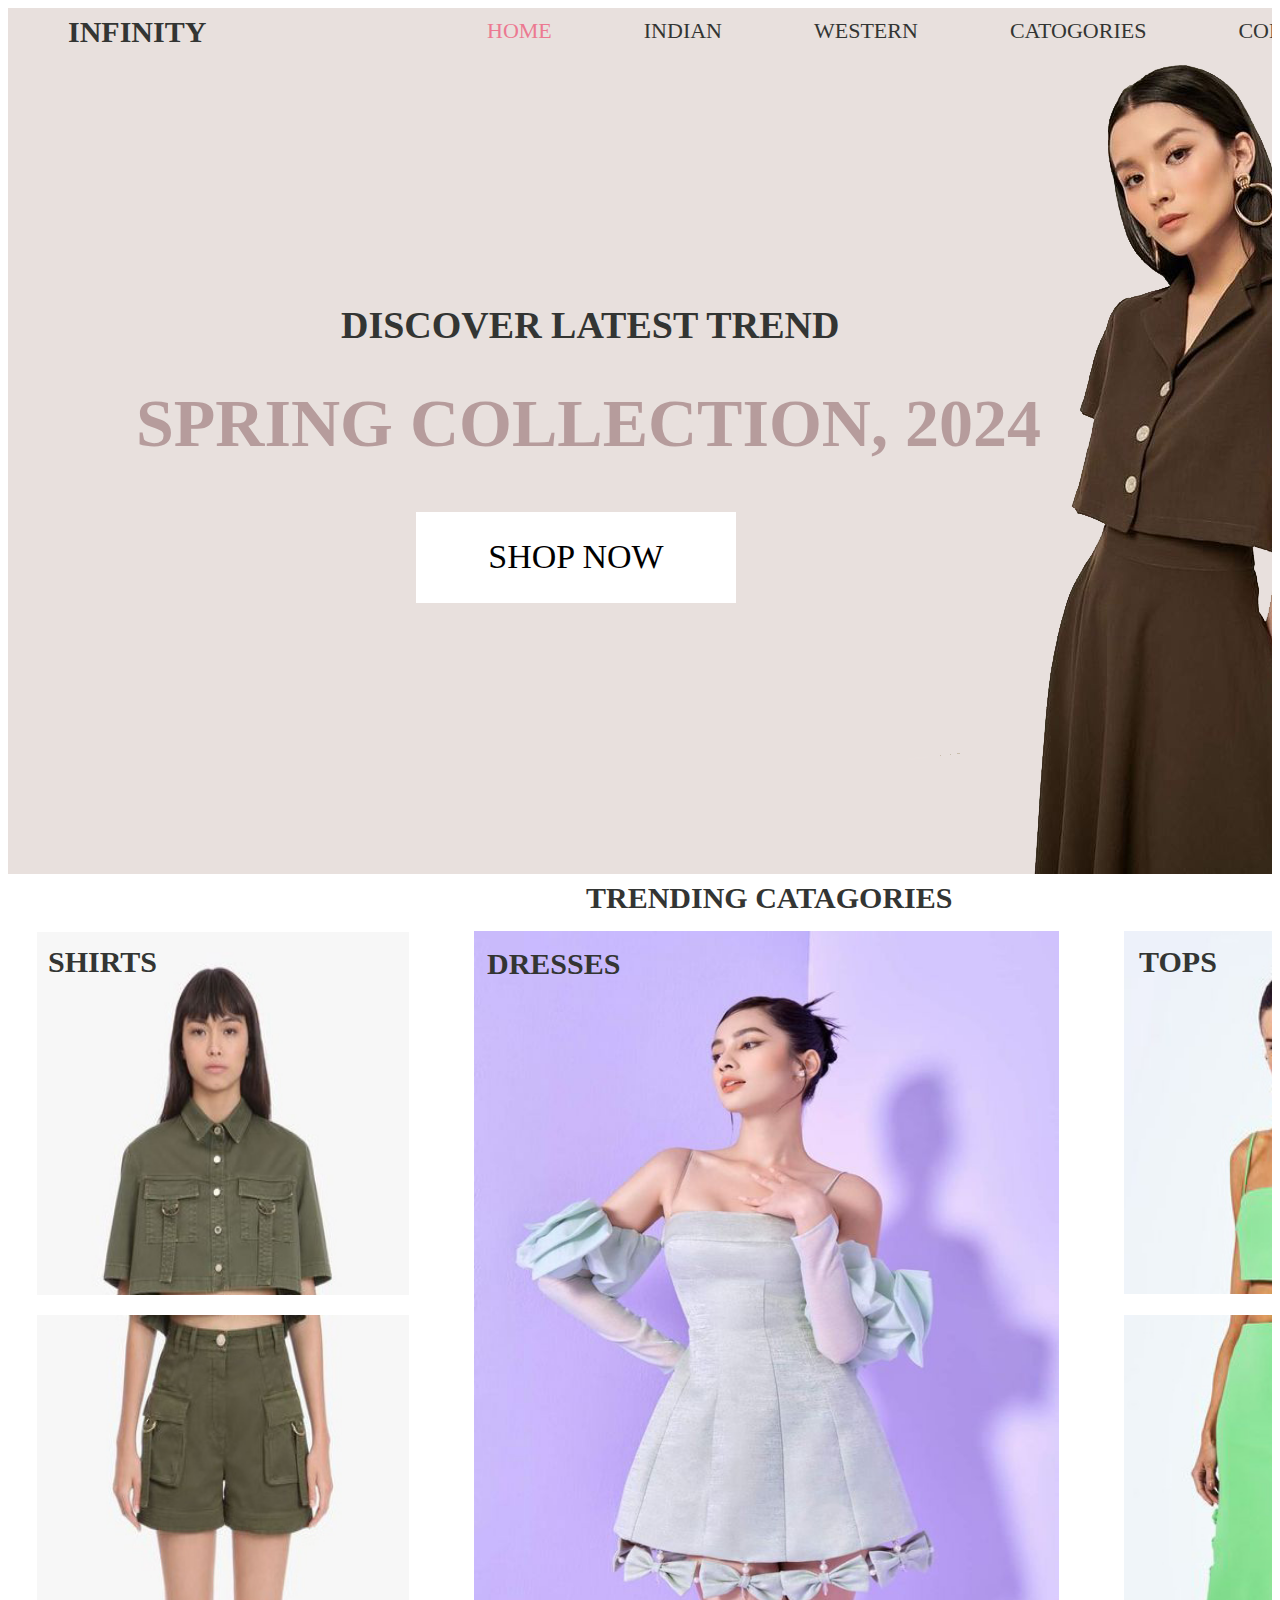
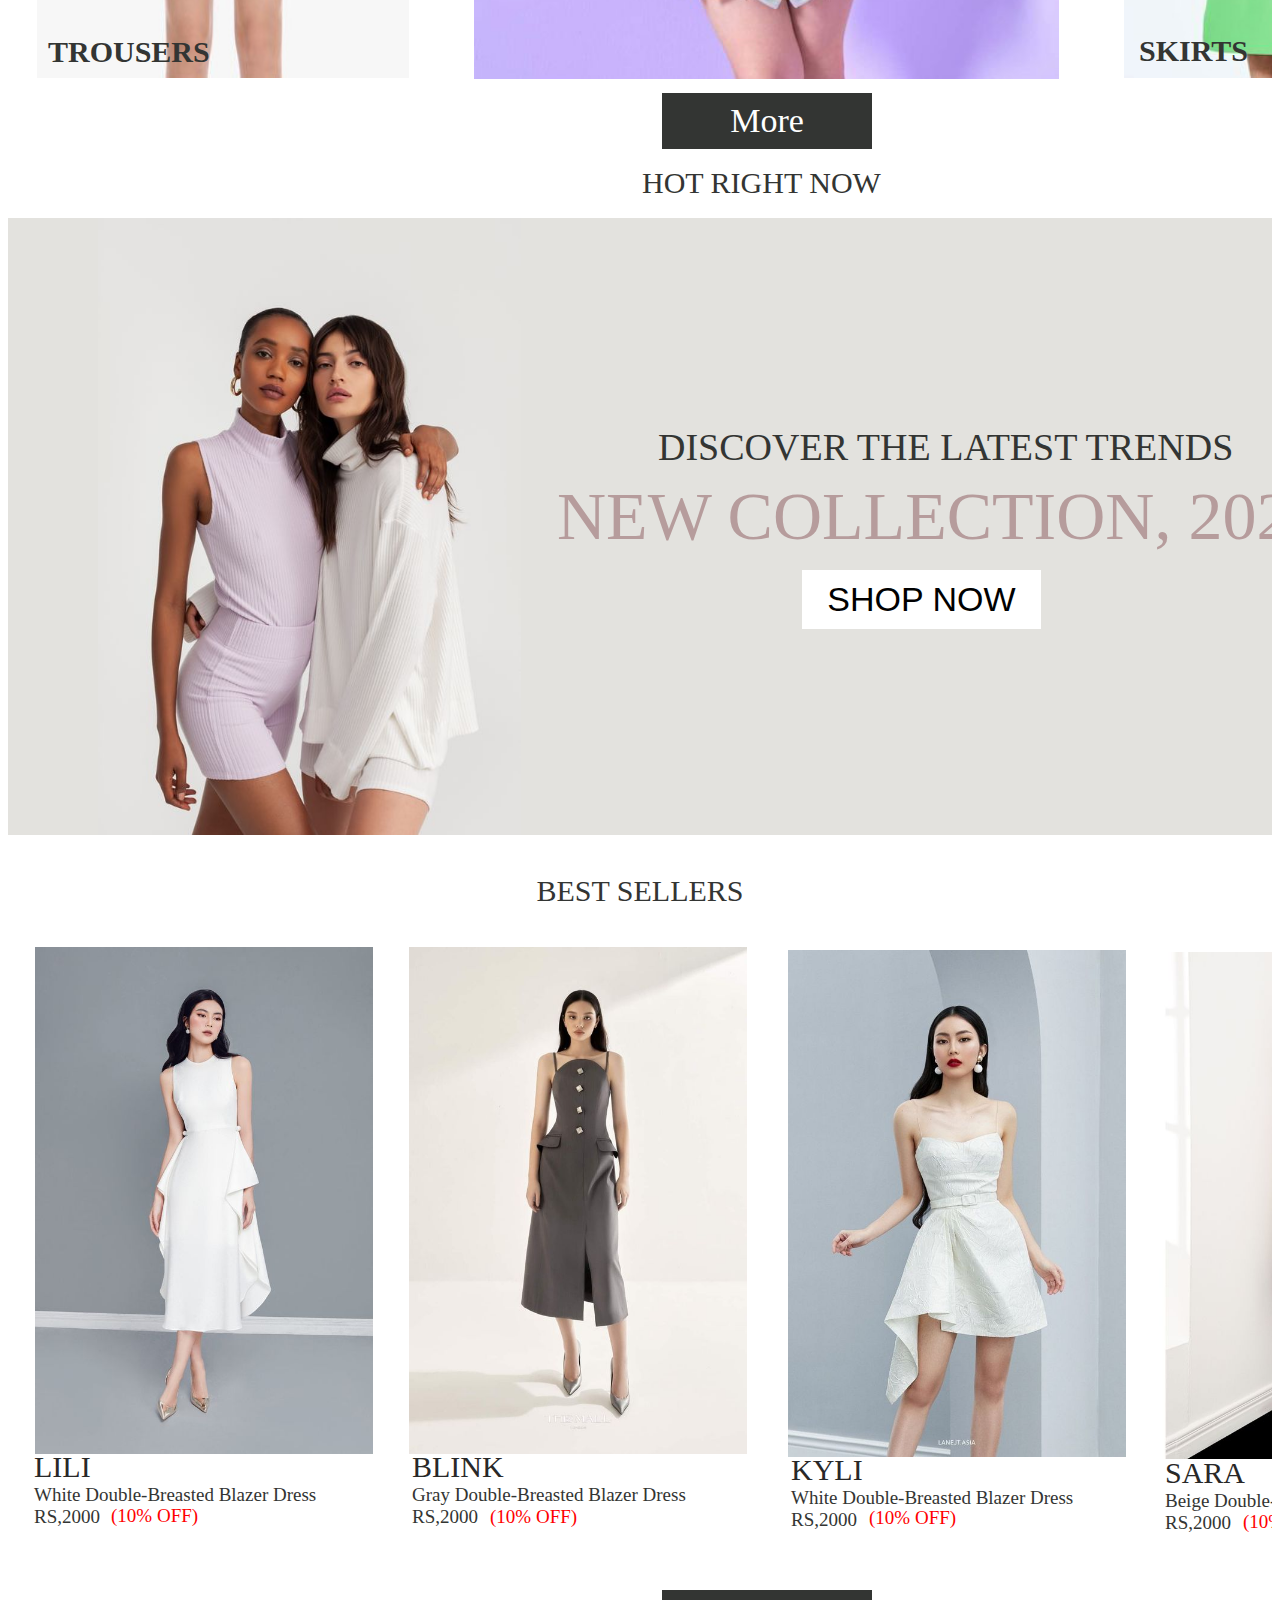
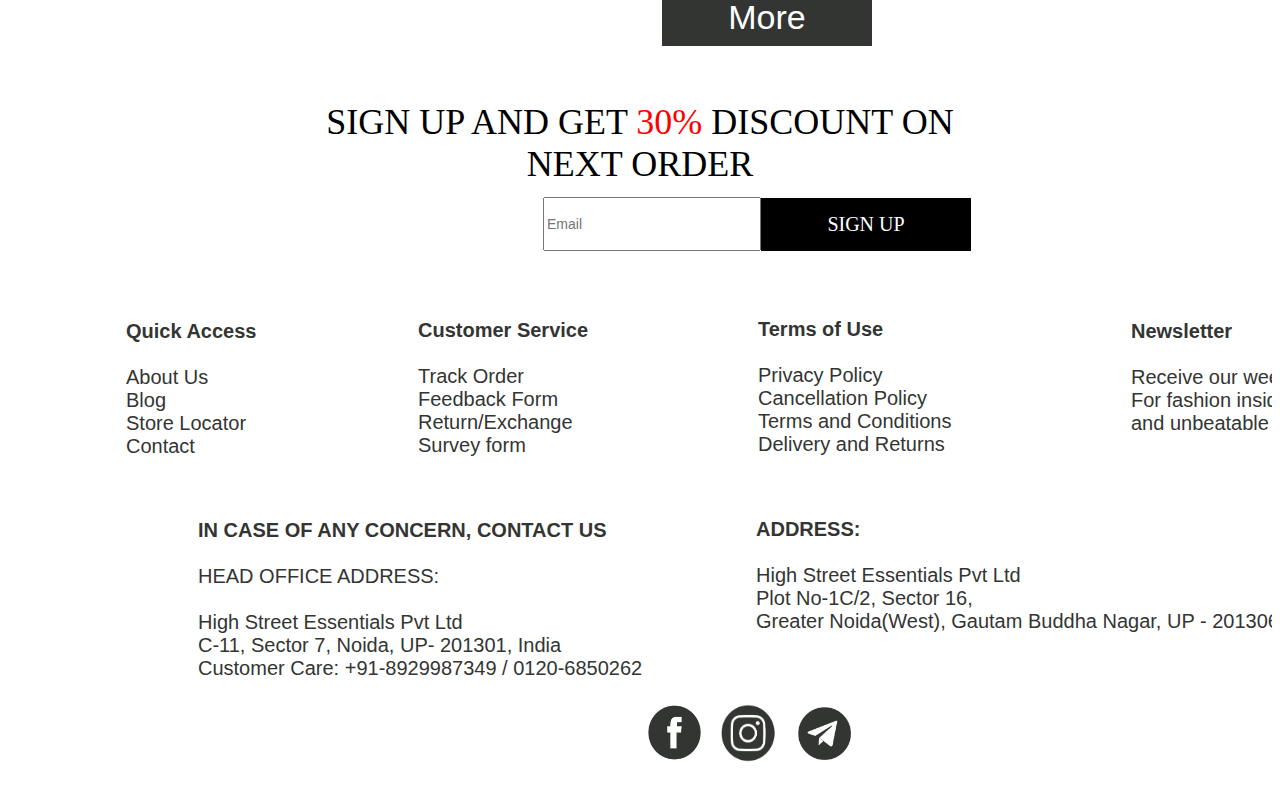
<file: PROJECT/index.html>
<!DOCTYPE html>
<html lang="en">
<head>
    <meta charset="UTF-8">
    <meta name="viewport" content="width=device-width, initial-scale=1.0">
    <title>index home</title>
    <link rel="stylesheet" href="index.css">
   
    <style>
.firstbox{
    height: 866px;
    width: 100%;
    background-color: #e8e0dd;
    margin: 0px;
}
.image1{
  position: relative;
  left: 900px;
  top: -78px;
}
h2{
    color: #333533;
    font-size: 38px;
    font-family: 'Calistoga', serif;
    position: relative;
    bottom: 685px;
    left: 333px;
}
h3{
    color: #b69c9c;
    font-size: 68px;
    font-family: 'Calistoga', serif;
    position: relative;
    bottom: 716px;
    left: 128px;
}
button{
    height: 91px;
    width: 320px;
    background-color: white;
    font-size: 34px;
    font-family: 'Arial Rounded MT Bold';
    position: relative;
    top: -735px;
    border-style: none;
    left: 408px;
    cursor: pointer;
    
    
}
h4{
    color: #333533;
    font-size: 30px;
    font-family: 'Arial Rounded MT Bold';
position: relative;
left: 578px;
top: -26px;
}

.secondbox{
    height: 904px;
    width: 100%;
    margin: 0%;
    position: relative;
    top:-7px ;
    left: 0px;
} 
.image2{
    height:363px ;
    width:372px ;
    position: relative;
    top: -49px;
    left: 29px;
    animation:hover;
}
h5{
    color: #333533;
    font-size: 30px;
    font-family: 'Arial Rounded MT Bold';
position: relative;
top: -453px; 
left: 40px;
}
.image4{
    height:363px;
    width:372px;
    position: relative;
    left: 29px;
    top: -167px;
    
}
h6{
    color: #333533;
    font-size: 30px;
    font-family: 'Arial Rounded MT Bold';
position: relative;
top: -284px; 
left: 40px;
}
.image3{
    position: relative;
    left: 466px;
    top: -1092px;
    height: 748px;
    width: 585px;
}
.dresses{
    color: #333533;
    font-size: 30px;
    font-family: 'Arial Rounded MT Bold';
position: relative;
top: -1828px; 
left: 479px;
}
.image5{
    height:363px ;
    width:372px ;
    position: relative;
    top: -1878px;
    left: 1116px;
}
.tops{
    color: #333533;
    font-size: 30px;
    font-family: 'Arial Rounded MT Bold';
position: relative;
top: -2231px; 
left:1131px; 
}
.image5n{
    height:363px ;
    width:372px ;
    position: relative;
  left: 1116px;
  top: -1895px;
}
.skirts{
    color: #333533;
    font-size: 30px;
    font-family: 'Arial Rounded MT Bold';
position: relative;
top: -1943px; 
left:1131px; 
}

.para1{
    color: #333533;
    font-size: 30px;
    font-family: 'Arial Rounded MT Bold';
position: relative;
left: 634px;
top: -1931px;
}
 .thirdbox{
    height: 617px;
    width: 100%;
    background-color: #e3e2de;
} 
.fourthbox{
    height: auto;
    width: 100%;

}

    </style>
</head>
<body>
    <div style="   height: 3978px;
    width: 100%;
    margin: 0px;
overflow: hidden;
">
        <div class="firstbox">
     <h1>INFINITY</h1>
      <ul>
        <li >
           <a style="color: #ec7991;"href="index.html">HOME</a> 
        </li>
        <li>
            <a style="color: #333533;"href="indian.html">INDIAN</a>
        </li>
        <li>
           <a style="color: #333533;"href="western.html">WESTERN</a>
        </li>
        <li>
            <a style="color: #333533;"href="catogories.html">CATOGORIES</a>
        </li>
        <li>
          <a style="color: #333533;"href="contact.html">CONTACT</a>
        </li>
     </ul>
     <img class="image1" src="home1.png" alt="">
     <h2>DISCOVER LATEST TREND</h2>
     <h3>SPRING COLLECTION, 2024</h3>
     <a href="catogories.html">
     <button class="anime" >SHOP NOW</button></a>
    </div>
    <div class="secondbox">
<h4>TRENDING CATAGORIES</h4> 
<img class="image2" src="home2.jpg" alt=""class="anime">
<h5>SHIRTS</h5>
<img class="image4" src="home4.jpg" alt=""class="anime">
<h6>TROUSERS</h6>
<img class="image3" src="home3.jpg" alt=""class="anime">
<h1 class="dresses">DRESSES</h1>
<img class="image5" src="home5.jpg" alt=""class="anime">
<h1 class="tops">TOPS</h1>
<img class="image5n" src="home5n.jpg" alt=""class="anime">
<h1 class="skirts">SKIRTS</h1>
<a href="catogories.html">
<button class="anime" style="height: 56px;width: 210px;background-color: #333533;color: white;font-size: 34px;
font-family: 'Arial Rounded MT Bold';position: relative;top: -1918px;border-style: none;left: 654px;cursor: pointer;" >More</button></a>
<p class="para1">HOT RIGHT NOW</p>
</div>
<div class="thirdbox">
    <img style="height: 617px; position: relative;left: 90px;" src="2ndimage.jpg" alt="">
    <p style="   color: #333533;font-size: 38px;font-family: 'Calistoga', serif;position: relative;bottom: 452px;left: 650px;" >
        DISCOVER THE LATEST TRENDS</p>
    <p style=" color: #b69c9c;font-size: 68px;font-family: 'Calistoga', serif;position: relative;bottom: 512px;left: 549px;">
        NEW COLLECTION, 2024</p>
        <a href="catogories.html">
    <button class="anime" style="cursor: pointer;height: 59px;width: 239px;background-color: white;font-size: 34px;
    font-family: 'Roboto', sans-serif;position: relative;top: -566px;border-style: none;left: 794px;"
        >SHOP NOW</button></a>
      
</div> 
<div class="fourthbox">
    <p style="color: #333533;font-size: 30px;font-family: 'Arial Rounded MT Bold';text-align: center;position: relative; top: 9px;"
    >BEST SELLERS</p>
    <img style="height: 507px;width: 338px;position: relative;left: 27px;top: 18px;" src="home6.jpg" alt=""class="anime">
    <p style="color: #333533;position: relative;left: 26px;top: -9px;font-size: 19px;font-family: 'Arial Rounded MT Bold';">
       <span style="color: #282828;font-size: 30px;font-family: 'Arial Rounded MT Bold';">LILI</span>
       <br> White Double-Breasted Blazer Dress<br>RS,2000</p>
        <p style="color: red;position: relative;left: 103px;top: -51px;font-size: 19px;font-family: 'Arial Rounded MT Bold';">
             (10% OFF)</p>
        <img style="height: 507px;width: 338px;position: relative;left: 401px;top: -650px;"  src="home7.jpg" alt=""class="anime">
<p style="color: #333533;position: relative;left: 404px;top: -677px;font-size: 19px;font-family:'Arial Rounded MT Bold';">
    <span style="color: #282828;font-size: 30px;font-family: 'Arial Rounded MT Bold';">BLINK</span>
    <br> Gray Double-Breasted Blazer Dress<br>RS,2000</p>
<p style="color: red;position: relative;left: 482px;top: -718px;font-size: 19px;font-family: 'Arial Rounded MT Bold';"> 
    (10% OFF)</p>
<img style="height: 507px;width: 338px;position: relative;left: 780px;top: -1315px;"  src="home8.jpg" alt=""class="anime">   
<p style="color: #333533;position: relative;left: 783px;top: -1342px;font-size: 19px;font-family: 'Arial Rounded MT Bold';">
    <span style="color: #282828;font-size: 30px;font-family: 'Arial Rounded MT Bold';">KYLI</span>
    <br>White Double-Breasted Blazer Dress<br>RS,2000</p>
    <p style="color: red;position: relative;left: 861px;top: -1385px;font-size: 19px;font-family: 'Arial Rounded MT Bold';">
         (10% OFF)</p>
    <img style="height: 507px;width: 338px;position: relative;left: 1151px;top: -1981px;"  src="home9.jpg" alt=""class="anime"> 
    <p style="color: #333533;position: relative;left: 1157px;top: -2007px;font-size: 19px;font-family: 'Arial Rounded MT Bold';">
        <span style="color: #282828;font-size: 30px;font-family: 'Arial Rounded MT Bold';">SARA</span>
        <br>Beige Double-Breasted Blazer Dress<br>RS,2000</p>
        <p style="color: red;position: relative;left: 1235px;top: -2049px;font-size: 19px;font-family:'Arial Rounded MT Bold';"> 
            (10% OFF)</p>
            <a href="index.html">
        <button class="anime" style="cursor: pointer;height: 56px;width: 210px;background-color: #333533;color: white;font-size: 34px;
        font-family: 'Roboto', sans-serif;position: relative;top: -2011px;border-style: none;left: 654px;">
            More</button></a>

        </div>
        <p style= "font-size: 36px; position: relative;top: -1992px;text-align:center;
        font-family: 'Arial Rounded MT Bold';">SIGN UP AND GET <span style="color: red;">30% </span> DISCOUNT ON
            <br>NEXT ORDER</p>
    <form action="index.html">
        <input style="width:210PX ;height:48PX;font-size: 14px;position: relative;top: -2017px;left:535px ;" type="text" placeholder="Email">
        <button class="anime" style="cursor: pointer;width:210PX ;height:53.5PX;font-size: 20px;position: relative;top: -2015px;
        left:531px ;background-color: black;color: white;">
            SIGN UP</button>
    </form>

            <p style="position: relative;top:-1968px;left: 118px;color: #333533;font-size: 20px;font-family:'Arial' ;"><b>Quick Access</b>
    <br><br>About Us
    <br>Blog
    <br>Store Locator
    <br>Contact</p>
  <p  style="position: relative;top:-2127px;left: 410px;color: #333533;font-size: 20px;font-family:'Arial' ;"><b>Customer Service</b>
    <br><br>Track Order
    <br>Feedback Form
    <br>Return/Exchange
    <br>Survey form</p>
<p style="position: relative;top:-2286px;left: 750px;color: #333533;font-size: 20px;font-family:'Arial' ;"><b>Terms of Use</b>
    <br><br> Privacy Policy
    <br>Cancellation Policy
    <br>Terms and Conditions
    <br> Delivery and Returns</p>
<p style="position: relative;top:-2442px;left: 1123px;color: #333533;font-size: 20px;font-family:'Arial' ;"><b>Newsletter</b>
    <br><br>Receive our weekly newsletter.
    <br>For fashion insider, styling tips,<br> and unbeatable offers.</p>
<p style="position: relative;top:-2378px;left: 190px;color: #333533;font-size: 20px;font-family:'Arial' ";><b>IN CASE OF ANY CONCERN, CONTACT US</b>
   <br><br> HEAD OFFICE ADDRESS: 
   <br><br>High Street Essentials Pvt Ltd
   <br>C-11, Sector 7, Noida, UP- 201301, India
   <br> Customer Care:  +91-8929987349 / 0120-6850262
    </p>
<p style="position: relative;top:-2560px;left: 748px;color: #333533;font-size: 20px;font-family:'Arial' "><b>ADDRESS:</b> 
   <br><br> High Street Essentials Pvt Ltd
    <br>Plot No-1C/2, Sector 16,
    <br>Greater Noida(West), Gautam Buddha Nagar, UP - 201306, India</p>
    <a href="https://www.facebook.com/login/">
    <img style="height: 73px;width: 71px;position: relative;top: -2517px;left: 631px;" src="fb.jpg" alt=""class="anime"></a>
    <a href="https://www.instagram.com/accounts/login/?hl=en">
    <img style="height: 59px;width: 59px;position: relative;top: -2523px;left: 635px;" src="insta.jpg" alt=""class="anime"></a>
    <a href="https://core.telegram.org/blackberry/login">
    <img style="height: 59px;width: 59px;position: relative;top: -2523px;left: 649px;" src="telegram.jpg" alt=""class="anime"></a>

</div>
</body>
</html>
</file>
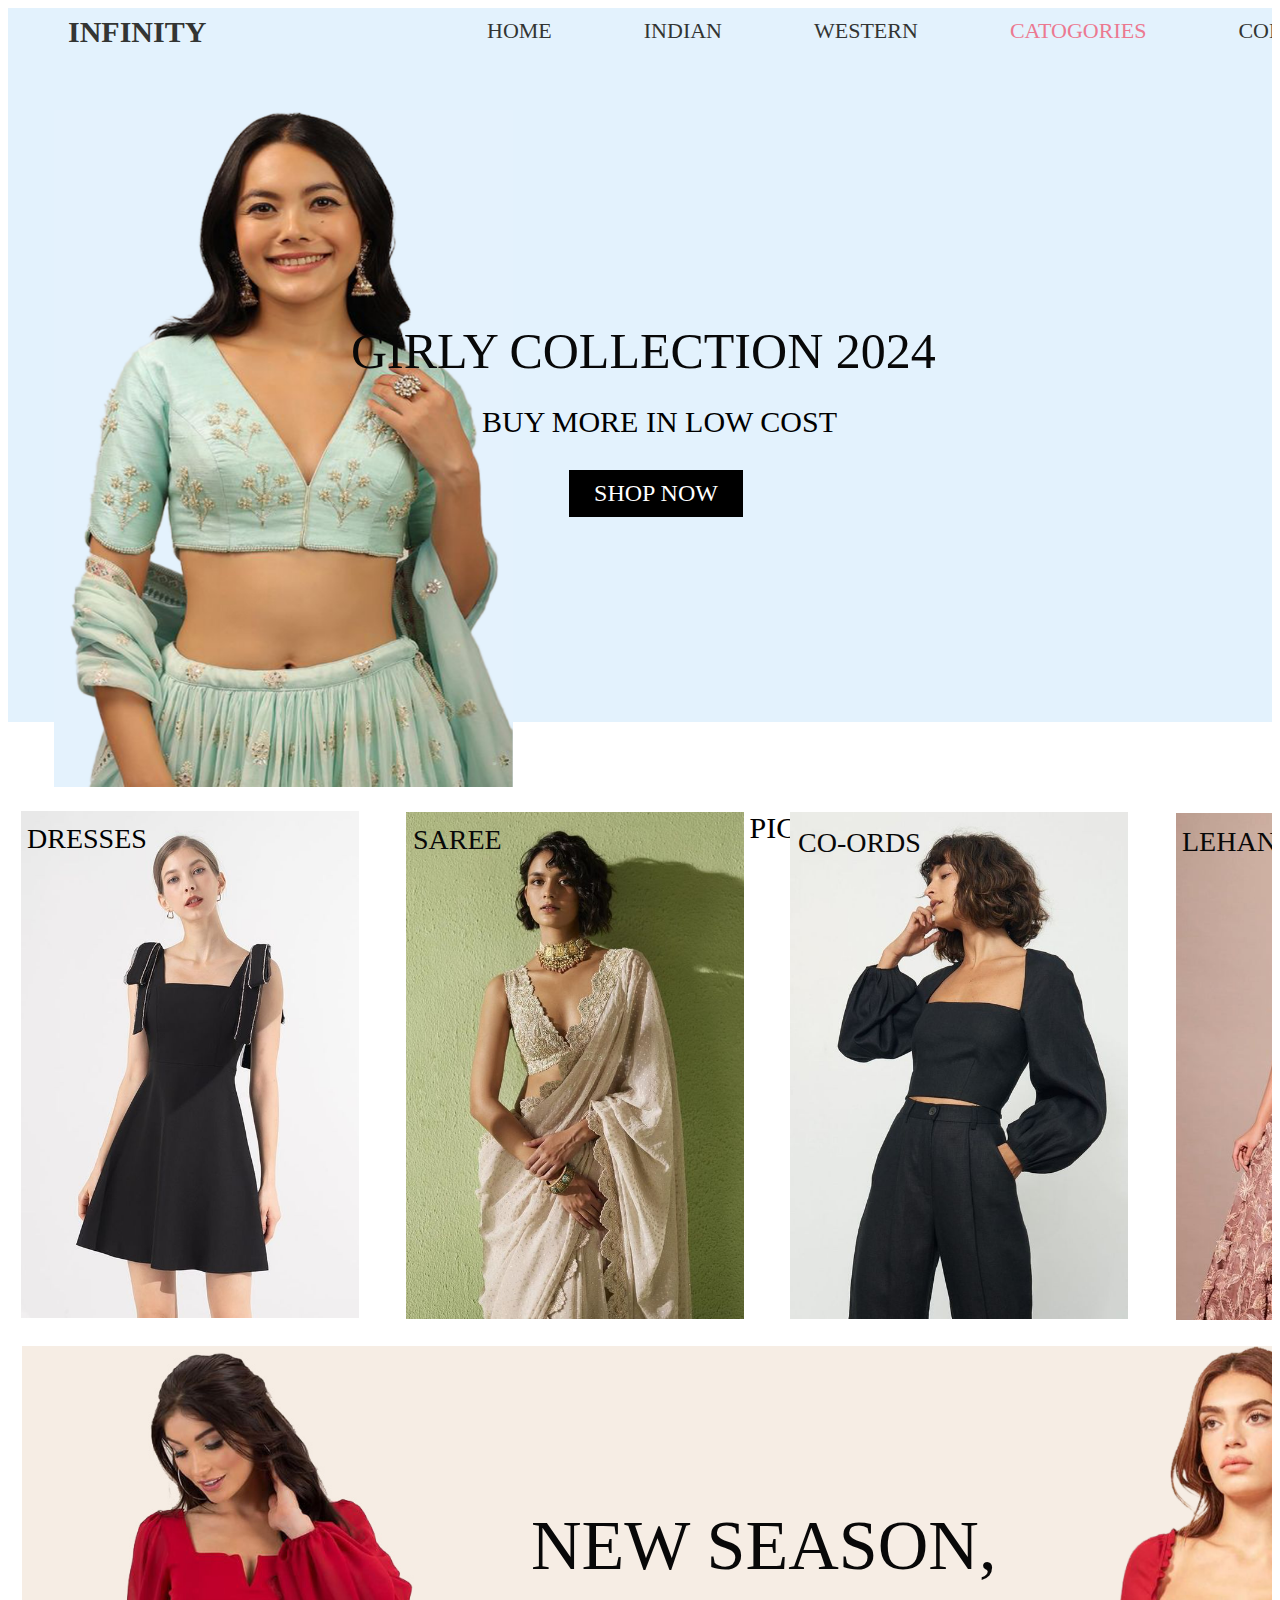
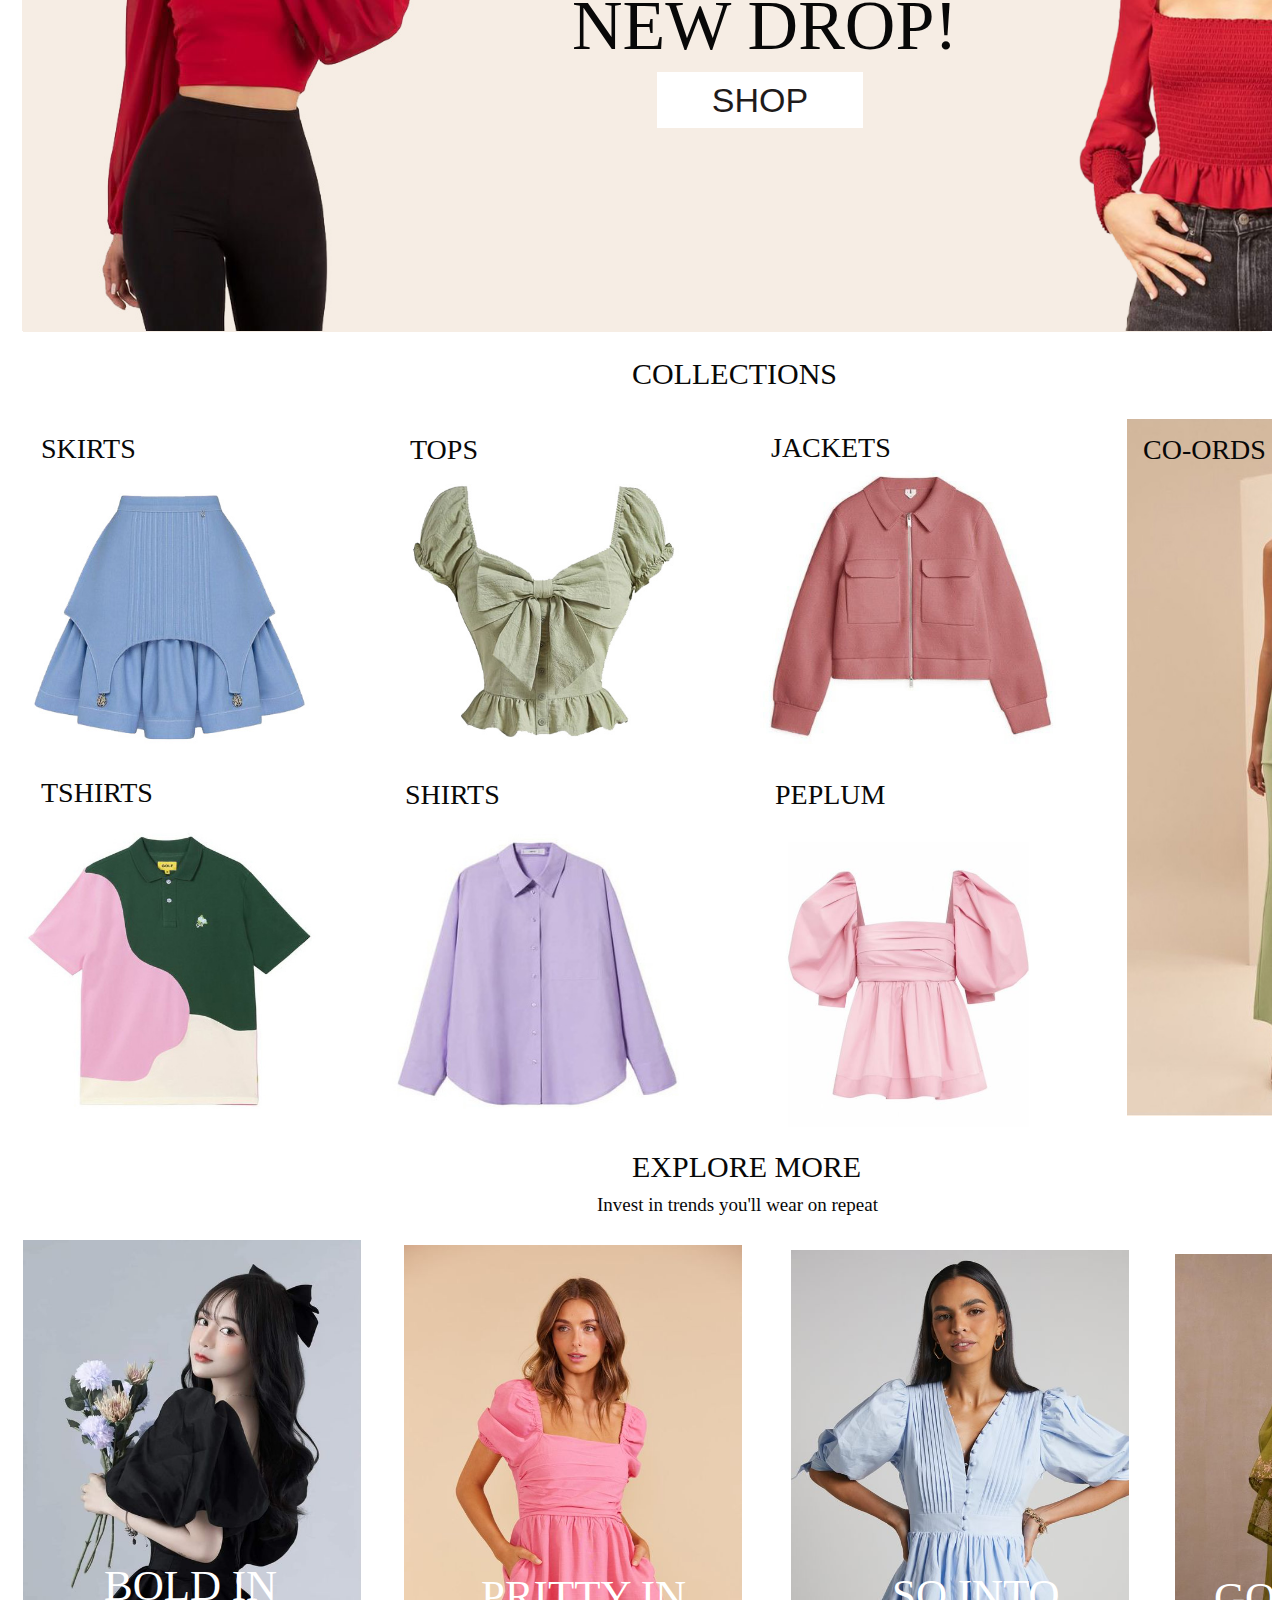
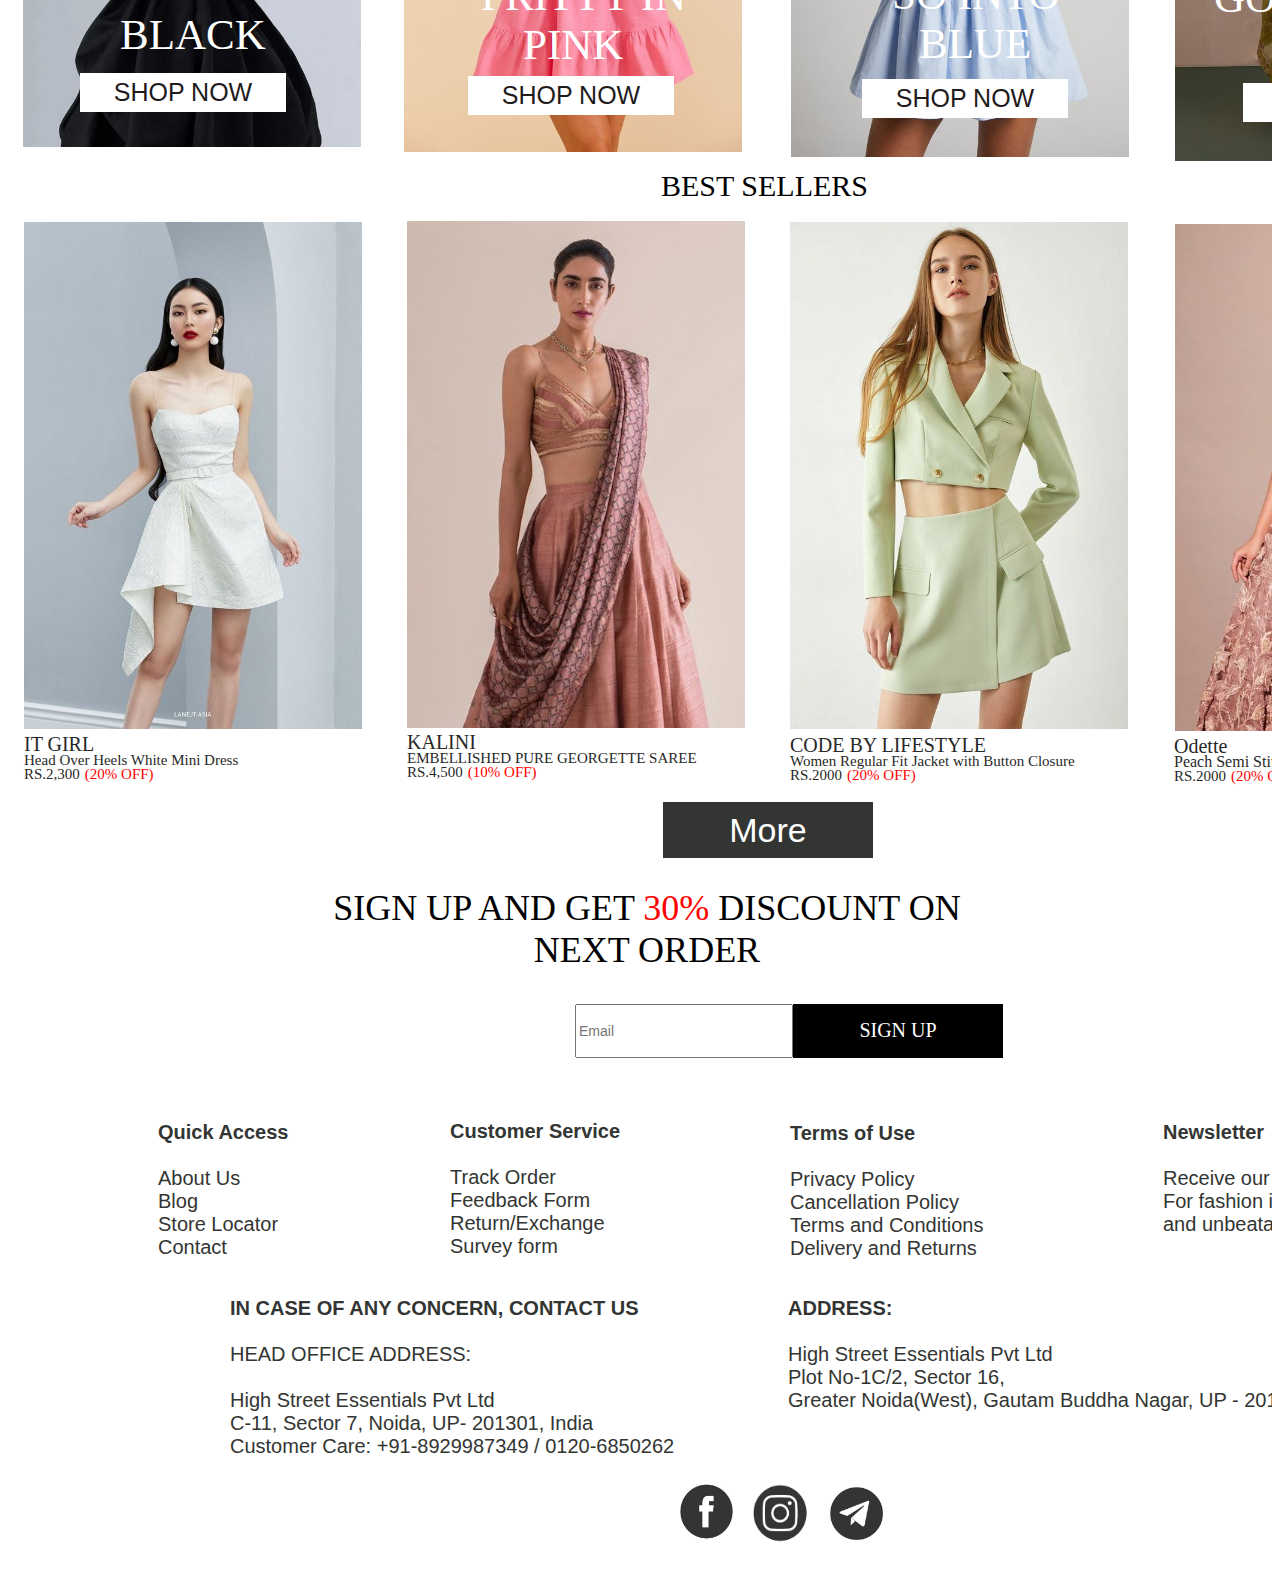
<file: PROJECT/catogories.html>
<!DOCTYPE html>
<html lang="en">
<head>
    <meta charset="UTF-8">
    <meta name="viewport" content="width=device-width, initial-scale=1.0">
    <title>index catogories</title>
    <link rel="stylesheet" href="index.css">
    
    <style>
.firstbox{
    height: 714px;
    width: 100%;
    background-color: #e3f2fd;
    margin: 0px;
}
button{
    height: 47px;
    width: 174px;
    background-color: #000000;
    color: white;
    font-size: 24px;
    font-family: 'Arial Rounded MT Bold';
    position: relative;
    top: -551px;
    border-style: none;
    left: 561px;
    cursor: pointer;
    
}
.secondbox{
    height: 573px;
    width: 100%;
    margin: 0%;
    position: relative;
    top:-7px ;
    left: 0px;

} 
.thirdbox{
    height: 586px;
    width: 98%;
    background-color: #f6ede4;
    position: relative;
    top: 21px;
    left: 15px;
}
.fourthbox{
    height: 699px;
    width: 98%;
   
    position: relative;
    top: 14px;
    left: 15px;
}
.fifthbox{
   height: 497px;
    width: 97%;
    position: relative;
    top: 19px;
    left: 26px;
 
}
.sixthbox{
    height: 586px;
    width: 98%;
    position: relative;
    top: 14px;
    left: 16px;
    
}
.seventhbox{
    height: 586px;
    width: 98%;
    position: relative;
    top: -1318px;
    left: 16px;

}


    </style>
</head>
<body>
    <div style="   height: 4758px;
    width: 100%;
    margin: 0px;
overflow: hidden;
">
        <div class="firstbox">
     <h1>INFINITY</h1>
      <ul>
        <li>
            <a style="color: #333533;"href="index.html">HOME</a> 
         </li>
         <li>
             <a style="color: #333533;" href="indian.html">INDIAN</a>
         </li>
        <li>
            <a style="color: #333533;"href="western.html">WESTERN</a>
        </li>
        <li>
            <a style="color: #ec7991;"href="catogories.html">CATOGORIES</a>
        </li>
        <li>
          <a style="color: #333533;" href="contact.html">CONTACT</a>
        </li>
     </ul>
     <img style="height: 677px;width: 459px; position: relative;left: 46px;top: -14px;" src="catogories1.jpg" alt="">
     <p style="color: #080808;font-family: 'Arial Rounded MT Bold';font-size: 50px;position: relative;top: -533px;left: 343px;">
        GIRLY COLLECTION 2024
      <a href="western.html">
        <br><span style="position: relative;left:131px;top: 6px; font-size:30px ;">BUY MORE IN LOW COST</span> </p> 
       <button class="anime">SHOP NOW</button></a>
       <p style="color: rgb(0, 0, 0);font-family: 'Arial Rounded MT Bold';font-size: 30px;position: relative;left: 679px;top: -287px;">
        TOP PICKS</p>
    </div>
<div class="secondbox"> 
  
    <p style="color: #080808;font-family: 'Arial Rounded MT Bold';font-size: 30px;position: relative;left: 629px;top: -5px;">
    <a href="western.html">
    <img style=" height: 507px;animation:hover; width:338px;position: relative;left: -616px;top: 71px;" src="catogories2.jpg" alt="" class="anime">
    <p style="color: #080808;position: relative;left: 19px;top: -466px;font-size: 28px;font-family: 'Arial Rounded MT Bold';">
        DRESSES</p></a>
    <a href="indian.html">
    <img style="height: 507px;animation:hover; width: 338px;position: relative;left: 398px;top: -537px;" src="catogories3.jpg" alt=""class="anime">   
    <p style="color: #080808;position: relative;left: 405px;top: -1064px;font-size: 28px;font-family: 'Arial Rounded MT Bold';">
        SAREE</p></a>
    <a href="western.html">
    <img style="height: 507px;animation:hover; width: 338px;position: relative;left: 782px;top: -1136px;"  src="western8.jpg" alt=""class="anime">
    <p style="color: #080808;position: relative;left: 790px;top: -1660px;font-size: 28px;font-family: 'Arial Rounded MT Bold';">
        CO-ORDS</p></a>
        <a href="indian.html">
    <img  style="height: 507px;animation:hover; width: 338px;position: relative;left: 1168px;top: -1734px;"src="catogories5.jpg" alt=""class="anime">
        <p style="color: #080808;position: relative;left: 1174px;top: -2260px;font-size: 28px;font-family: 'Arial Rounded MT Bold';">
        LEHANGA</p></a>
    </div>
<div class="thirdbox">
        <img style="height: 585px;width: 387px;position: relative;left: 1035px;"src="catogories7.jpg" alt="">
    <img style="height: 585px;width: 444px;position: relative;left: -392px;"src="catogories6.jpg" alt="">
    <p style="color: #080808;font-size: 70px;position: relative;top: -499px;left: 508px;">NEW SEASON, 
       <br> <span style="position: relative;left: 41px;">NEW DROP!</span></p>
       <a href="western.html">
    <button class="anime" style="cursor: pointer;height: 56px;width: 206px;background-color: #ffffff;color: #1f1b1b;font-size: 34px;
    font-family: 'Arial Rounded MT Bold', sans-serif;position: relative;top: -563px;border-style: none;left: 634px;">
    SHOP</button></a>
 
    </div>
    <p style="color: #080808;font-family: 'Arial Rounded MT Bold';font-size: 30px;position: relative;left: 624px;top: 16px;">
        COLLECTIONS</p>
<div class="fourthbox">
   <img  style="height: 697px;width: 385px;position: relative;left: 1104px;;"src="catogories8.jpg" alt="" class="anime">
    <p style="color: #080808;position: relative;left: 1120px;top: -714px;font-size: 28px;font-family: 'Arial Rounded MT Bold';">
    CO-ORDS</p>
   <img style="height: 285px;animation:hover; width: 296px;position: relative;top: -744px;" src="catogories9.jpg" alt=""class="anime">
   <p style="color: #080808;position: relative;top: -1092px;left: 18px; font-size: 28px;font-family: 'Arial Rounded MT Bold';">SKIRTS</p>
   <img style="height: 285px;animation:hover; width: 296px;position: relative;top: -755px;" src="catogories10 (2).jpg" alt=""class="anime">
   <p style="color: #080808;position: relative;top: -1125px;left: 18px; font-size: 28px;font-family: 'Arial Rounded MT Bold';">TSHIRTS</p>
   <img style="height: 285px;width: 296px;position: relative;top: -1502px;left:737px ;" src="catogories10 (3).jpg" alt=""class="anime">
   <p style="color: #080808;position: relative;top: -1847px;left: 748px; font-size: 28px;font-family: 'Arial Rounded MT Bold';">JACKETS</p>
   <img style="height: 260px;animation:hover; width: 296px;position: relative;top: -1855px;left:369px ;" src="catogories11.jpg" alt=""class="anime">
   <p style="color: #080808;position: relative;top: -2197px;left: 387px; font-size: 28px;font-family: 'Arial Rounded MT Bold';">TOPS</p>
   <img style="height: 285px;animation:hover;width: 296px;position: relative;top: -1857px;left:369px ;" src="catogories12.jpg" alt=""class="anime">
   <p style="color: #080808;position: relative;top: -2229px;left: 382px; font-size: 28px;font-family: 'Arial Rounded MT Bold';">SHIRTS</p>
   <img style="height: 285px;animation:hover;width: 296px;position: relative;top: -2226px;left:737px ;" src="catogories13.jpg" alt=""class="anime">
   <p style="color: #080808;position: relative;top: -2606px; left: 752px;font-size: 28px;font-family: 'Arial Rounded MT Bold';">PEPLUM</p>
</div>
<p style="color: #080808;font-family: 'Arial Rounded MT Bold';font-size: 30px;position: relative;left: 624px;top: 16px;" >
    EXPLORE MORE<br>
    <span style="font-family: 'Britannic Bold';position: relative;left: -35px;font-size: 19px;">
    Invest in trends you'll wear on repeat</span></p>
<div class="fifthbox">
    <img style="height: 507px;width: 338px;position: relative;top: -11px;left: -11px;" src="catogories14.jpg" alt=""class="anime">
    <p style="color: #ffffff;position: relative;left: 70px;top: -244px;font-size: 43px;font-family: 'Britannic Bold';">
        BOLD IN
        <br><span style="position: relative;left: 16px;">BLACK</span></p>
        <a href="western.html">
        <button class="anime" style="cursor: pointer; height: 39px;width: 206px;background-color: #ffffff;color: #1f1b1b;font-size: 25px;
        font-family: 'Britannic Bold', sans-serif;position: relative;top: -752px;border-style: none;left: 46px;">
        SHOP NOW</button></a>
    <img style="height: 507px;width: 338px;position: relative;left: 160px;top: -701px;" src="catogories15.jpg" alt=""class="anime">   
    <p style="color: #ffffff;position: relative;left: 447px;top: -936px;font-size: 43px;font-family: 'Britannic Bold';">
        PRITTY IN
        <br><span style="position: relative;left: 42px;" >PINK</span></p>
        <a href="western.html">
        <button class="anime" style="cursor: pointer;height: 39px;width: 206px;background-color: #ffffff;color: #1f1b1b;font-size: 25px;
        font-family: 'Britannic Bold', sans-serif;position: relative;top: -1451px;border-style: none;left: 434px;">
        SHOP NOW</button></a>
    <img style="height: 507px;width: 338px;position: relative;left: 547px;top: -1398px;"  src="catogories16.jpg" alt=""class="anime">
    <p style="color: #ffffff;position: relative;left: 858px;top: -1639px;font-size: 43px;font-family: 'Britannic Bold';">
        SO INTO
        <br><span style="position: relative;left: 27px;" >BLUE</span></p>
        <a href="western.html">
        <button class="anime" style="cursor: pointer;height: 39px;width: 206px;background-color: #ffffff;color: #1f1b1b;font-size: 25px;
        font-family: 'Britannic Bold', sans-serif;position: relative;top: -2150px;border-style: none;left: 828px;">
        SHOP NOW</button></a>
    <img  style="height: 507px;width: 338px;position: relative;left: 931px;top: -2096px;"src="catogories17.jpg" alt=""class="anime">
    <p style="color: #ffffff;position: relative;left: 1180px;top: -2338px;font-size: 43px;font-family: 'Britannic Bold';">
        GORGEOUS IN
        <br><span style="position: relative;left: 67px;" >GREEN</span></p> 
        <a href="indian.html">
        <button class="anime" style="cursor: pointer;height: 39px;width: 206px;background-color: #ffffff;color: #1f1b1b;font-size: 25px;
        font-family: 'Britannic Bold', sans-serif;position: relative;top: -2369px;border-style: none;left: 1209px;">
        SHOP NOW</button></a>          
    </div>
    <p style="color: rgb(0, 0, 0);font-family: 'Arial Rounded MT Bold';font-size: 30px;position: relative;left: 653px;top: 10px;">
        BEST SELLERS</p>
<div class="sixthbox">
    <img style="height: 507px;width: 338px;position: relative;top: -15px;"  src="home8.jpg" alt=""class="anime">
        <p style="color: #282828;position: relative;top: -35px;font-size: 20px;font-family: 'Arial Rounded MT Bold';">
            IT GIRL
        <br><span style="font-size:15px ;position: relative;top: -9px;">
            Head Over Heels White Mini Dress</span> 
        <br><span style="font-size:15px ;position: relative;top: -18px;">
        RS.2,300</span>
        <span style="font-size:15px ;position: relative;top: -18px;color: red;">
        (20% OFF)</span></p>
    <img style="height: 507px;width: 338px;position: relative;left: 383px;top: -636px;" src="catogories18.jpg" alt=""class="anime">
        <p style="color: #282828;position: relative;left: 383px;top: -657px;font-size: 20px;font-family: 'Arial Rounded MT Bold';">
            KALINI
       <br><span style="font-size:15px ;position: relative;top: -9px;">
        EMBELLISHED PURE GEORGETTE SAREE</span> 
        <br><span style="font-size:15px ;position: relative;top: -18px;">
        RS.4,500</span>
        <span style="font-size:15px ;position: relative;top: -18px;color: red;">
        (10% OFF)</span></p>
    <img style="height: 507px;width: 338px;position: relative;left: 766px;top: -1255px;"  src="western4.jpg" alt=""class="anime">
        <p style="color: #282828;position: relative;left: 766px;top: -1274px;font-size: 20px;font-family: 'Arial Rounded MT Bold';">
            CODE BY LIFESTYLE
        <br><span style="font-size:15px ;position: relative;top: -9px;">
            Women Regular Fit Jacket with Button Closure </span> 
        <br><span style="font-size:15px ;position: relative;top: -18px;">
        RS.2000</span>
        <span style="font-size:15px ;position: relative;top: -18px;color: red;">
        (20% OFF)</span></p>
    <img style="height: 507px;width: 338px;position: relative;left: 1151px;top: -1873px;"src="catogories5.jpg" alt=""class="anime">
        <p style="color: #282828;position: relative;left: 1150px;top: -1893px;font-size: 20px;font-family: 'Arial Rounded MT Bold';">
            Odette
        <br><span style="font-size:16px ;position: relative;top: -9px;">
        Peach Semi Stitched Lehenga
        </span> 
        <br><span style="font-size:15px ;position: relative;top: -18px;">
        RS.2000</span>
        <span style="font-size:15px ;position: relative;top: -18px;color: red;">
        (20% OFF)</span></p>
        <a href="catogories.html">
        <button class="anime" style="cursor: pointer;height: 56px;width: 210px;background-color: #333533;color: white;
        font-size: 34px;font-family: 'Roboto', sans-serif;position: relative;top: -1915px;border-style: none;left: 639px;">
            More</button></a>
 <div class="seventhbox">
        <p style= "font-size: 36px; position: relative;top: -604px;text-align:center;font-family: 'Arial Rounded MT Bold';">
            SIGN UP AND GET <span style="color: red;">30% </span> DISCOUNT ON
        <br>NEXT ORDER</p>
        <form action="index.html" name="form1">
        <input style="width:210PX ;height:48PX;font-size: 14px;position: relative;
        top: -608px;left:535px ;" type="text" placeholder="Email" name="email" >
        
        <button class="anime"  style="cursor: pointer;width:210PX ;height:53.5PX;font-size: 20px;position: relative;top: -607px;
        left:531px ;background-color: black;color: white;">SIGN UP</button>
            </form>
        <p style="position: relative;top: -565px;left: 118px;color: #333533;font-size: 20px;font-family:'Arial' ;"><b>Quick Access</b>
         <br><br>About Us
        <br>Blog
        <br>Store Locator
        <br>Contact</p>
        <p  style="position: relative;top:-724px;left: 410px;color: #333533;font-size: 20px;font-family:'Arial' ;"><b>Customer Service</b>
        <br><br>Track Order
        <br>Feedback Form
        <br>Return/Exchange
        <br>Survey form</p>
        <p style="position: relative;top:-880px;left: 750px;color: #333533;font-size: 20px;font-family:'Arial' ;"><b>Terms of Use</b>
        <br><br> Privacy Policy
        <br>Cancellation Policy
        <br>Terms and Conditions
        <br> Delivery and Returns</p>
        <p style="position: relative;top:-1039px;left: 1123px;color: #333533;font-size: 20px;font-family:'Arial' ;"><b>Newsletter</b>
        <br><br>Receive our weekly newsletter.
        <br>For fashion insider, styling tips,<br> and unbeatable offers.</p>
    
        <p style="position: relative;top:-998px;left: 190px;color: #333533;font-size: 20px;font-family:'Arial' ";><b>IN CASE OF ANY CONCERN, CONTACT US</b>
             <br><br> HEAD OFFICE ADDRESS: 
            <br><br>High Street Essentials Pvt Ltd
            <br>C-11, Sector 7, Noida, UP- 201301, India
            <br> Customer Care:  +91-8929987349 / 0120-6850262</p>
        <p style="position: relative;top:-1179px;left: 748px;color: #333533;font-size: 20px;font-family:'Arial' "><b>ADDRESS:</b> 
            <br><br> High Street Essentials Pvt Ltd
            <br>Plot No-1C/2, Sector 16,
            <br>Greater Noida(West), Gautam Buddha Nagar, UP - 201306, India</p> 
        <a href="https://www.facebook.com/login/">
            <img style="height: 73px;width: 71px;position: relative;top: -1136px;left: 631px;" src="fb.jpg" alt=""class="anime"></a>
            <a href="https://www.instagram.com/accounts/login/?hl=en">
            <img style="height: 59px;width: 59px;position: relative;top: -1141px;left: 635px;" src="insta.jpg" alt=""class="anime"></a>
            <a href="https://core.telegram.org/blackberry/login">
            <img style="height: 59px;width: 59px;position: relative;top: -1141px;left: 649px;" src="telegram.jpg" alt=""class="anime"></a>
       





</div>
</div>
</body>
</html>
</file>
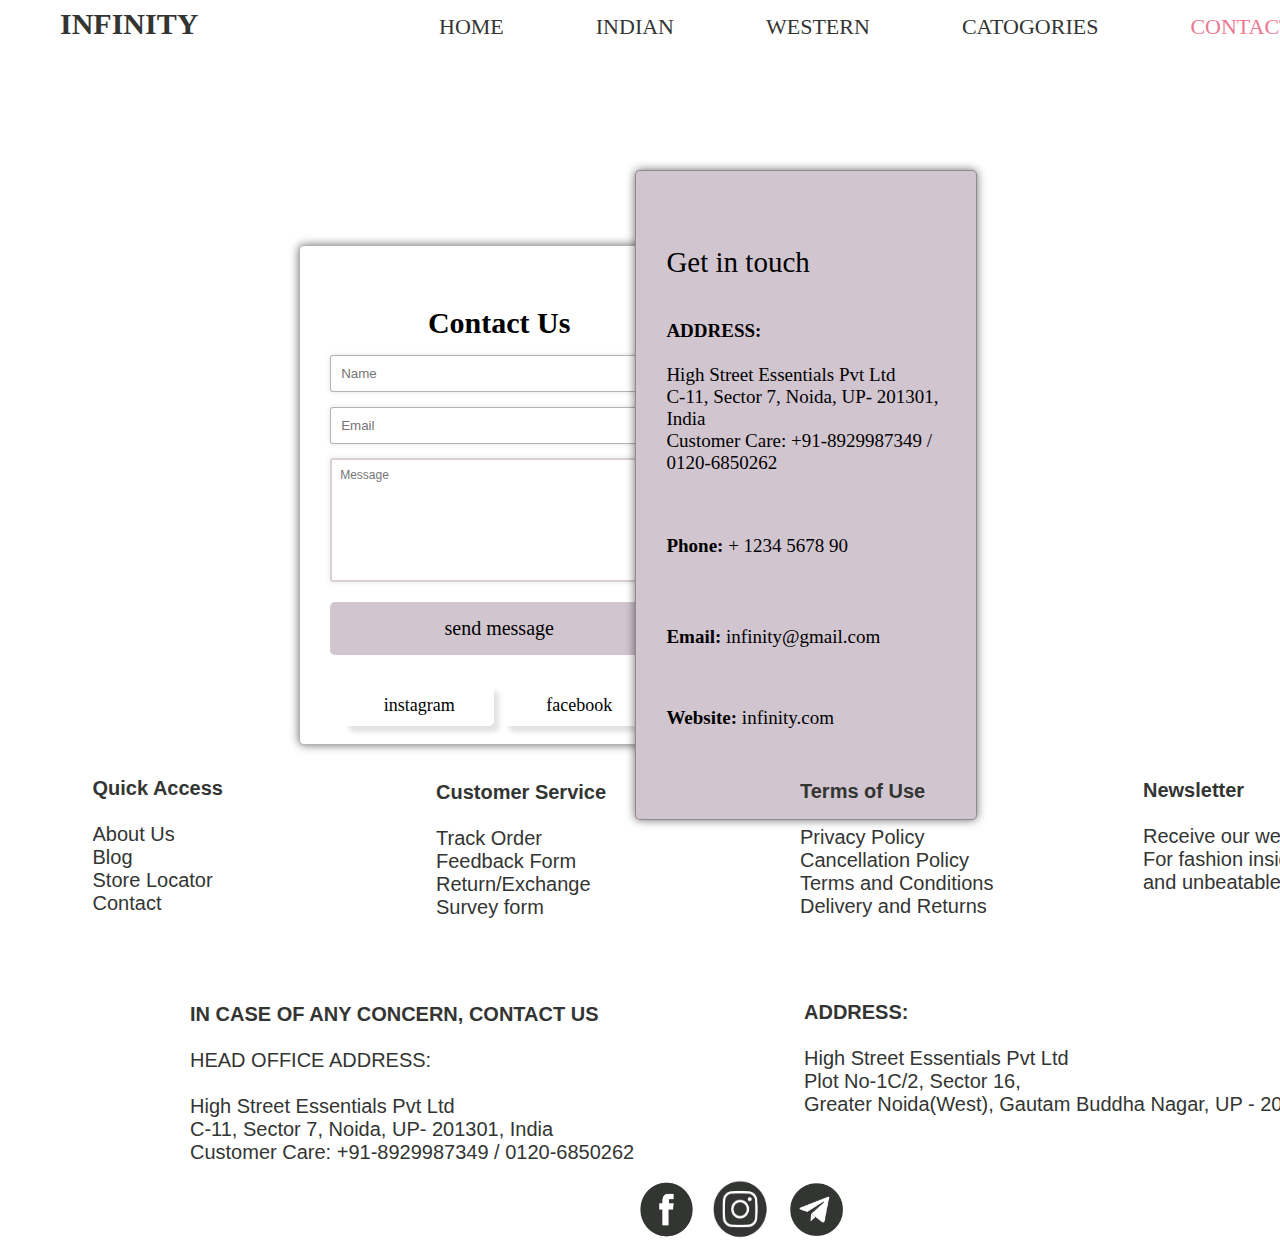
<file: PROJECT/contact.html>
<!DOCTYPE html>
<html lang="en">
<head>
    <meta charset="UTF-8">
    <meta name="viewport" content="width=device-width, initial-scale=1.0">
    <title>index contact</title>
    <link rel="stylesheet" href="index.css">
    
    <style>
        * {
    margin: 0;
    padding: 0;
    box-sizing: border-box;
}

form {
    width: 400px;
    height: 500px;
    background-color: white;
    position: absolute;
    top: 55%;
    left: 39%;
    transform: translate(-50%, -50%);
    box-shadow: 0px 0px 10px rgba(0, 0, 0, 0.585);
    border-radius: 5px;
    padding: 30px 30px;
    border: 1px solid rgba(0, 0, 0, 0.297); 

}

form * {
    outline: none;
    border: none;
}
h2 {
    text-align: center;
    margin-top: 30px;
    font-size: 30px;
}
label {
    display: block;
    font-size: large;
    margin-top: 15px;
}
input {
    display: block;
    width: 100%;
    padding: 10px 10px;
    background-color:white;
    box-shadow: 0px 0px 5px rgba(0, 0, 0, 0.118);
    border: 1px solid rgba(0, 0, 0, 0.297); 
    margin-top: 15px;
    border-radius: 3px;
}

button {
    width: 100%;
    padding: 15px 0px;
    margin-top: 30px;
    font-size: 20px;
    font-family: 'Arial Rounded MT Bold';
    font-weight: 300;
    border-radius: 5px;
    cursor: pointer;
background-color:#d1c5cf ;
}

.icons {

    display: flex;
    justify-content: center;
}

 .icons div {

    width: 150px;
    text-align: center;
    background-color: white;
    margin-top: 30px;
    padding: 12px 12px;
    border-radius: 5px;
    cursor: pointer;
    font-size: large;
    padding: 10px 10px;
    box-shadow: 5px 6px 5px rgba(0, 0, 0, 0.118);
}

#facebook {
    font-family: 'Arial Rounded MT Bold';
    margin-left: 10px;
}
#instagram{
    font-family: 'Arial Rounded MT Bold';
}

    </style>
</head>
<body>
<div style="   height: 1260px;
width: 100%;
margin: 0px;
overflow: hidden;
">
        <h1>INFINITY</h1>
        <ul>
          <li  style="position: relative;top: 20px;" >
             <a style="color: #333533;" href="index.html">HOME</a>
          </li>
          <li style="position: relative;top: 20px;">
           <a style="color: #333533;" href="indian.html">INDIAN </a>
          </li>
          <li style="position: relative;top: 20px;">
            <a style="color: #333533;"href="western.html">WESTERN</a>
          </li>
          <li style="position: relative;top: 20px;">
            <a style="color: #333533;"href="catogories.html">CATOGORIES</a>
          </li>
          <li style="position: relative;top: 20px;">
            <a style="color: #ec7991;" href="contact.html">CONTACT</a>
          </li>
       </ul>
       <form action="">
        <h2>Contact Us</h2>
       
        <input  type="text" id="username" placeholder="Name">
        <input type="text" id="text" placeholder="Email">
        <!-- <input style="height: 124px; "  type ="text"  placeholder  ="message"> -->
        
    <textarea placeholder="Message" 
    style="height:124px;width: 339px; border: 2px solid rgb(219, 207, 207);
    font-family: 'Arial';color: #0d0d0d;padding: 8px;
    font-size: 12px;position: relative;top: 14px;border-radius: 3px;
    box-shadow: 0px 0px 5px rgba(0, 0, 0, 0.118);"></textarea>
        <button class="anime" type="submit">send message</button>
        <div class="icons">
            <a href=""></a>
         <div id="instagram" class="anime">instagram</div>
         <div id="facebook"class="anime">facebook</div>
        </div>
       </form>
     
       <div style=" width: 342px;height: 650px;background-color:#d1c5cf;position: absolute;top: 55%;left: 63%;transform: translate(-50%, -50%);box-shadow: 0px 0px 10px rgba(0, 0, 0, 0.585);border-radius: 5px;padding: 30px 30px; border: 1px solid rgba(0, 0, 0, 0.297); ">
      <p style="font-size: 29px;color: black;position: relative;top: 45px; font-family: 'Arial Rounded MT Bold';">
        Get in touch</p>  
      <p style="font-size: 19px;color: black;position: relative;top: 86px; font-family: 'Arial Rounded MT Bold';">
        <b>ADDRESS:</b>
        <br><br>High Street Essentials Pvt Ltd
        <br>C-11, Sector 7, Noida, UP- 201301, India
        <br>Customer Care:  +91-8929987349 / 0120-6850262</p> 
        <p style=" font-family: 'Arial Rounded MT Bold';color: black;font-size: 19px;position: relative;top: 147px;">
            <b>Phone:</b>&nbsp;+&nbsp;1234 5678 90</p>
        <p style=" font-family: 'Arial Rounded MT Bold';color: black;font-size: 19px;position: relative;top: 216px;">
            <b>Email:</b>&nbsp;infinity@gmail.com</p>
    <p style=" font-family: 'Arial Rounded MT Bold';color: black;font-size: 19px;position: relative;top: 275px;">
        <b>Website:</b>&nbsp;infinity.com</p>
    </div>
    
        <p style=" font-family: 'Arial Rounded MT Bold';position: relative;top:743px;left: -853px;color: #333533;font-size: 20px;font-family:'Arial';overflow: hidden;">
            <b>Quick Access</b>
            <br><br>About Us
            <br>Blog
            <br>Store Locator
            <br>Contact</p>
            <p  style="position: relative;top:609px;left: 436px;color: #333533;font-size: 20px;font-family:'Arial' ;overflow: hidden;">
            <b>Customer Service</b>
            <br><br>Track Order
            <br>Feedback Form
            <br>Return/Exchange
            <br>Survey form</p>
            <p style="position: relative;top:470px;left: 800px;color: #333533;font-size: 20px;font-family:'Arial' ;overflow: hidden;">
            <b>Terms of Use</b>
            <br><br> Privacy Policy
            <br>Cancellation Policy
            <br>Terms and Conditions
            <br> Delivery and Returns</p>
            <p style="position: relative;top:331px;left: 1143px;color: #333533;font-size: 20px;font-family:'Arial' ;overflow: hidden;">
            <b>Newsletter</b>
            <br><br>Receive our weekly newsletter.
            <br>For fashion insider, styling tips,<br> and unbeatable offers.</p>
            <p style="position: relative;top:440px;left: 190px;color: #333533;font-size: 20px;font-family:'Arial' ;overflow: hidden;">
            <b>IN CASE OF ANY CONCERN, CONTACT US</b>
            <br><br> HEAD OFFICE ADDRESS: 
            <br><br>High Street Essentials Pvt Ltd
            <br>C-11, Sector 7, Noida, UP- 201301, India
            <br> Customer Care:  +91-8929987349 / 0120-6850262
            </p>
            <p style="position: relative;top:277px;left: 804px;color: #333533;font-size: 20px;font-family:'Arial' ">
            <b>ADDRESS:</b> 
            <br><br> High Street Essentials Pvt Ltd
            <br>Plot No-1C/2, Sector 16,
            <br>Greater Noida(West), Gautam Buddha Nagar, UP - 201306, India</p>

        <a href="https://www.facebook.com/login/">
        <img style="height: 73px;width: 71px;position: relative;top: 334px;left: 631px;" src="fb.jpg" alt=""class="anime"></a>
        <a href="https://www.instagram.com/accounts/login/?hl=en">
        <img style="height: 59px;width: 59px;position: relative;top: 327px;left: 635px;" src="insta.jpg" alt=""class="anime"></a>
        <a href="https://core.telegram.org/blackberry/login">
        <img style="height: 59px;width: 59px;position: relative;top: 327px;left: 649px;" src="telegram.jpg" alt=""class="anime"></a>
                         
    </div>
</body>
</html>
</file>
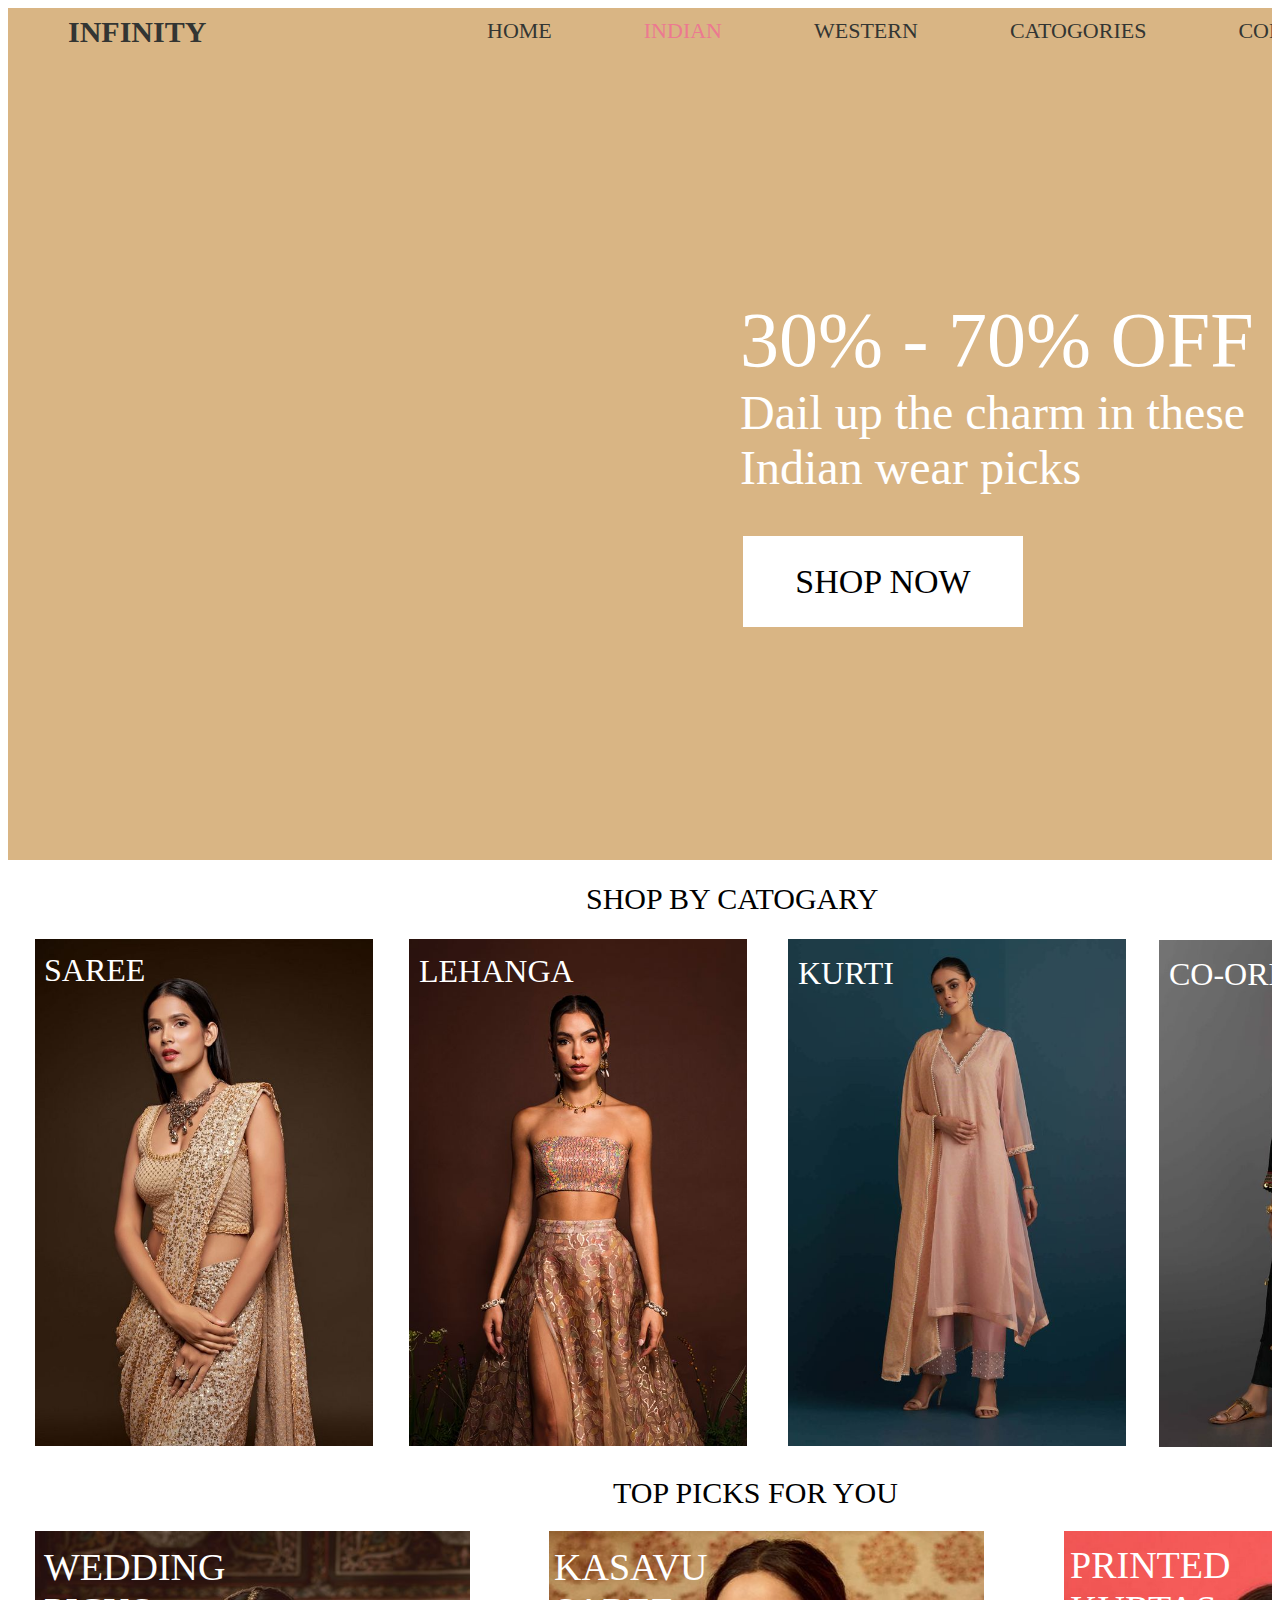
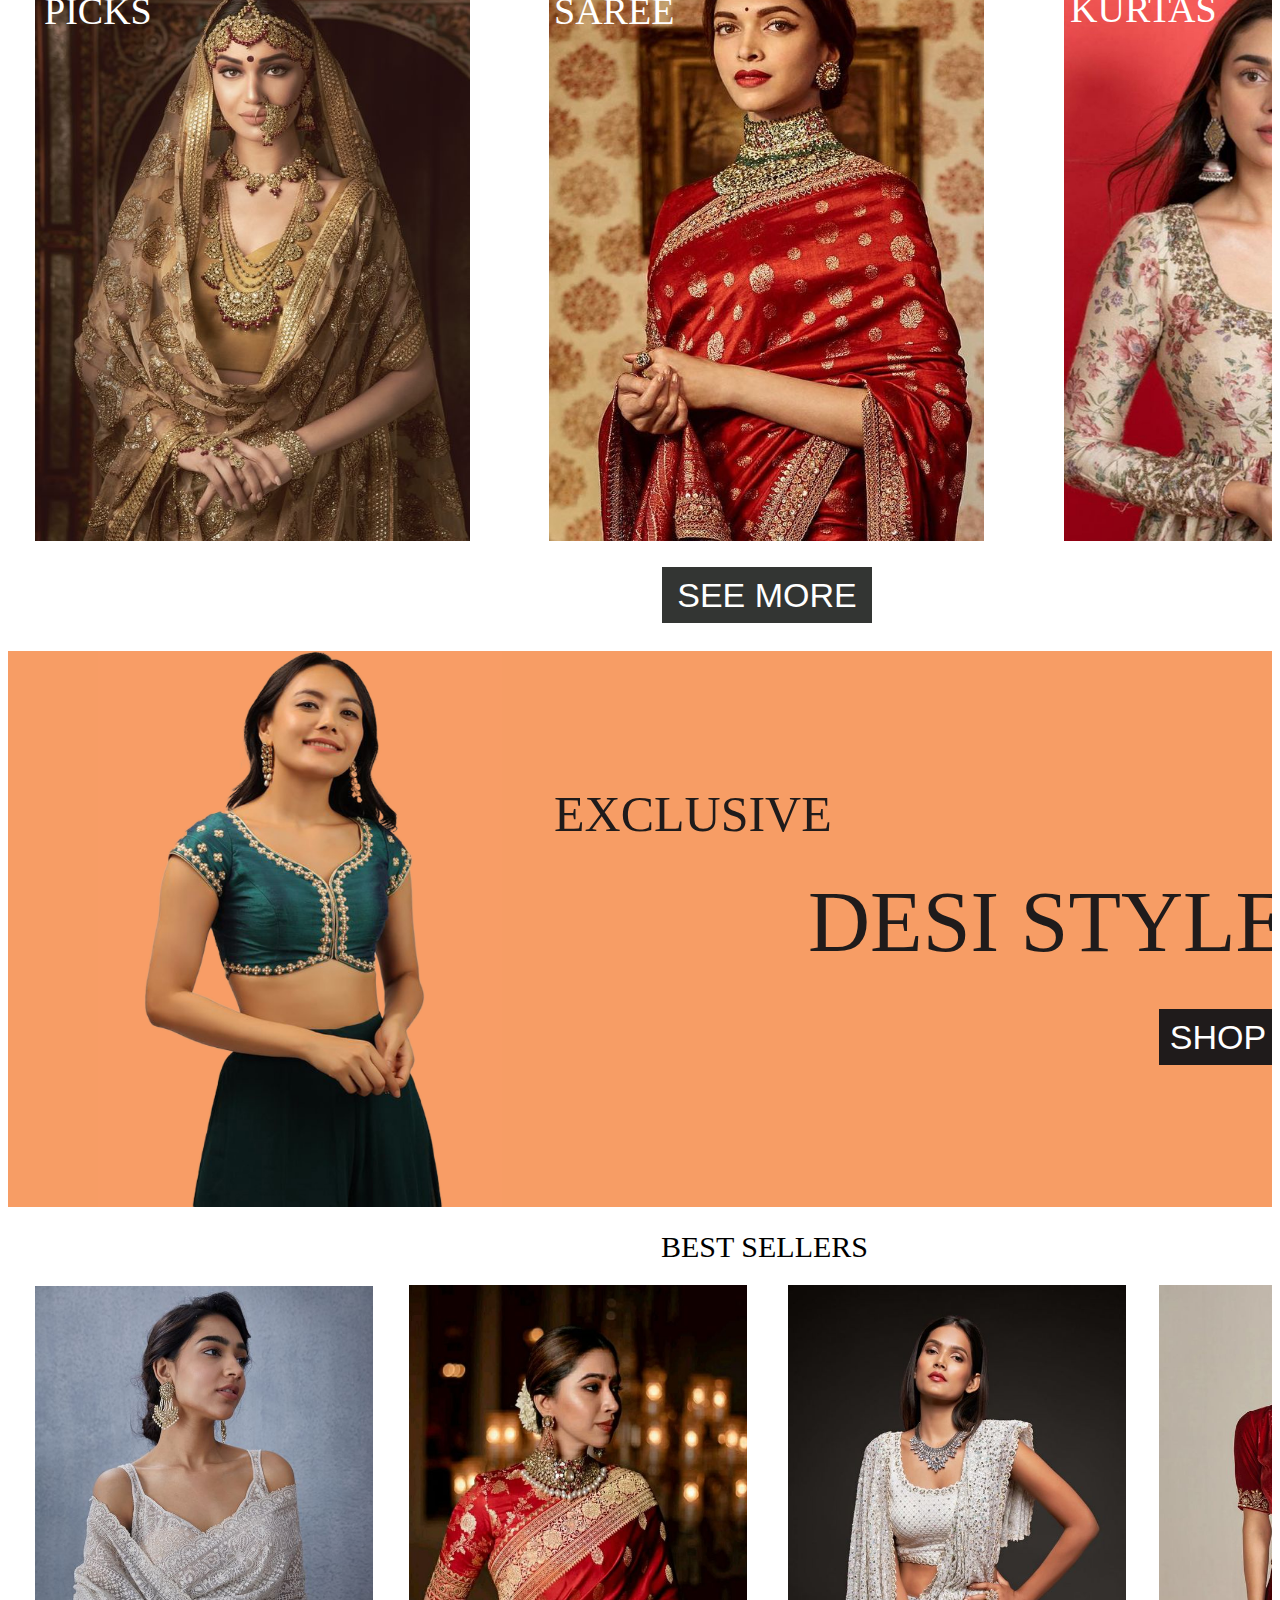
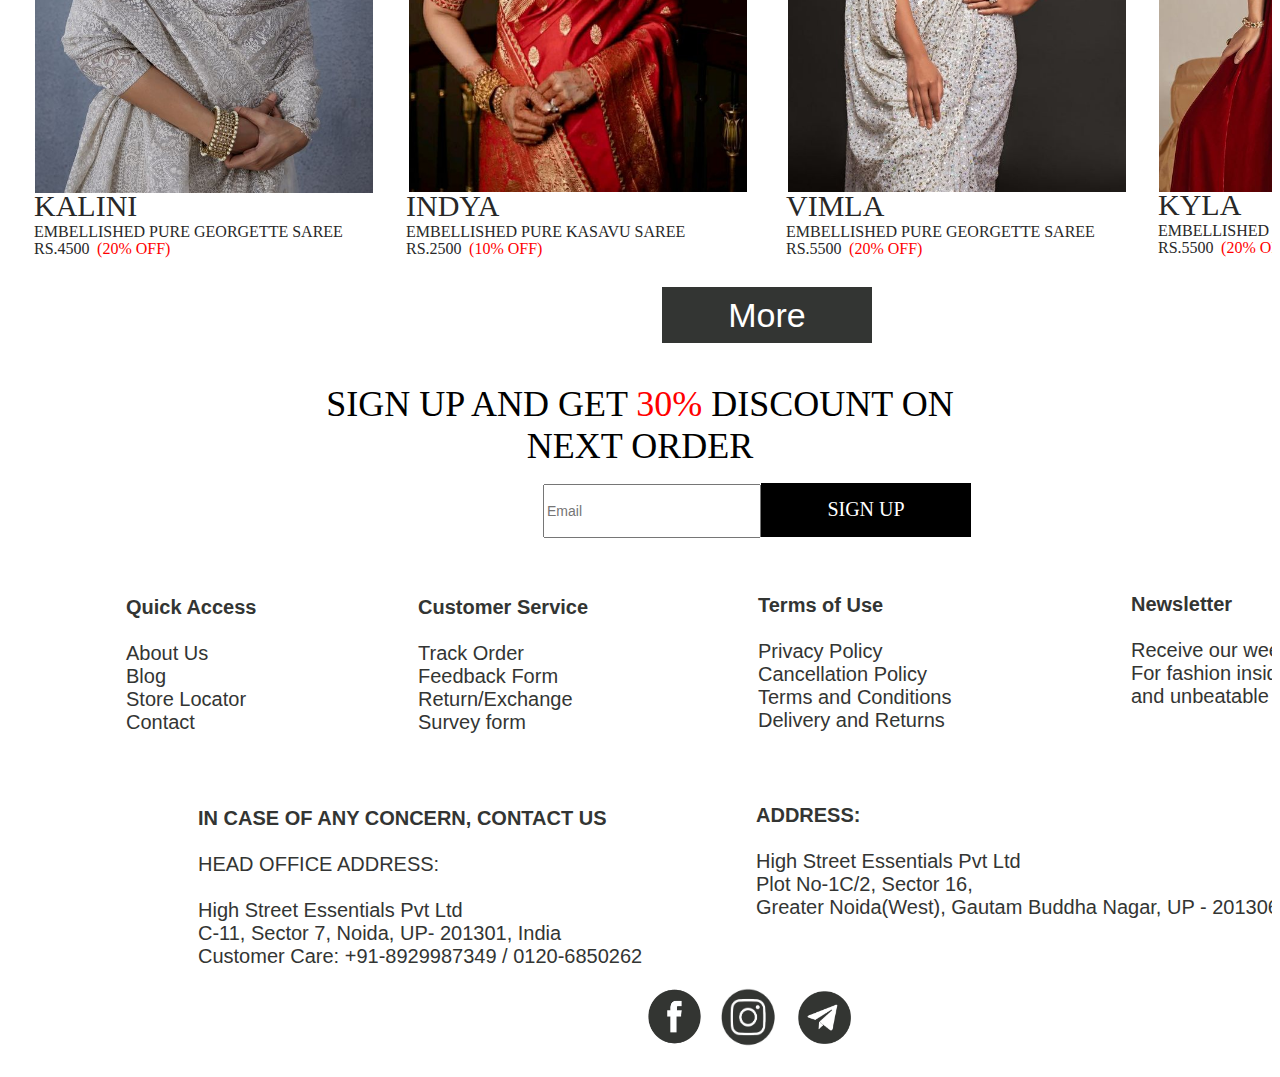
<file: PROJECT/indian.html>
<!DOCTYPE html>
<html lang="en">
<head>
    <meta charset="UTF-8">
    <meta name="viewport" content="width=device-width, initial-scale=1.0">
    <title>index indian</title>
    <link rel="stylesheet" href="index.css">
    <style>
.firstbox{
    height: 852px;
    width: 100%;
    background-color: #d9b584;
    margin: 0px;
}
button{
    height: 91px;
    width: 280px;
    background-color: white;
    font-size: 34px;
    font-family: 'Arial Rounded MT Bold';
    position: relative;
    top: -704px;
    border-style: none;
    left: 735px;
    cursor: pointer;
}
.secondbox{
    height: 556px;
    width: 100%;
}
.thirdbox{
    height: 775px;
    width: 100%; 
     
}
.fourthbox{
    height: 556px;
    width: 100%;
    background-color: #f79d65;
}
.fifthbox{
    height: 634px;
    width: 100%;
   
}
.fa {
  padding: 20px;
  font-size: 30px;
  width: 26px;
  text-align: center;
  text-decoration: none;
  border-radius: 103px;
  position: relative;
  top: -433px;
 left: 659px;
}
.fa-facebook {
  background: #333533;
  color: white;
}
.fa-instagram {
  background: #333533;
  color: white;
}
    </style>
</head>
<body>
    <div style="   height: 4261px;
    width: 100%;
    margin: 0px;
overflow: hidden;
">
        <div class="firstbox">
     <h1>INFINITY</h1>
      <ul>
        <li>
            <a style="color: #333533;"href="index.html">HOME</a> 
         </li>
         <li>
             <a style="color: #ec7991;" href="indian.html">INDIAN</a>
         </li>
        <li>
            <a style="color: #333533;"href="western.html">WESTERN</a>
        </li>
        <li>
            <a style="color: #333533;"href="catogories.html">CATOGORIES</a>
        </li>
        <li>
          <a style="color: #333533;" href="contact.html">CONTACT</a>
        </li>
     </ul>
     <img style="position: relative;left: -908px;top: -15px;" src="indian1.jpg" alt="">
    <p style="color: white;font-family: 'Arial Rounded MT Bold';font-size: 48px;position: relative;top: -697px;left: 732px;">
        <span style="font-size: 78px;">30% - 70% OFF</span><br>Dail up the charm in these<br>
        Indian wear picks</p> 
        <a href="indian.html">
        <button class="anime">SHOP NOW</button></a>
    </div>
<div class="secondbox">
    <p style="color: rgb(0, 0, 0);font-family: 'Arial Rounded MT Bold';font-size: 30px;position: relative;left: 578px;top: -8px;">
        SHOP BY CATOGARY</p>
    <img style="height: 507px;width: 338px;position: relative;left: 27px;top: -15px;" src="indian2.jpg" alt=""class="anime">
    <p style="color: #ffffff;position: relative;left: 36px;top: -545px;font-size: 32px;font-family: 'Arial Rounded MT Bold';">
    SAREE</p>
    <img style="height: 507px;width: 338px;position: relative;left: 401px;top: -627px;" src="indian3.jpg" alt=""class="anime">   
    <p style="color: #ffffff;position: relative;left: 411px;top: -1156px;font-size: 32px;font-family: 'Arial Rounded MT Bold';">
    LEHANGA</p>
    <img style="height: 507px;width: 338px;position: relative;left: 780px;top: -1239px;"  src="indian4.jpg" alt=""class="anime">
    <p style="color: #ffffff;position: relative;left: 790px;top: -1766px;font-size: 32px;font-family: 'Arial Rounded MT Bold';">
    KURTI</p>
    <img  style="height: 507px;width: 338px;position: relative;left: 1151px;top: -1850px;"src="indian5.jpg" alt=""class="anime">
    <p style="color: #ffffff;position: relative;left: 1161px;top: -2377px;font-size: 32px;font-family: 'Arial Rounded MT Bold';">
    CO-ORDS</p>

</div>
<div class="thirdbox">
    <p style="color: rgb(0, 0, 0);font-family: 'Arial Rounded MT Bold';font-size: 30px;position: relative;left: 605px;">
    TOP PICKS FOR YOU</p>
    <img style="height: 610px;width: 435px;position: relative;left: 27px;top: -9px;"  src="indian6.jpg" alt="">
    <p style="color: #ffffff;position: relative;left: 36px;top: -647px;font-size: 38px;font-family: 'Arial Rounded MT Bold';">
    WEDDING<br> PICKS</p>
    <img style="height: 610px;width: 435px;position: relative;left: 541px;top: -787px;" src="indian7.jpg" alt="">
    <p style="color: #ffffff;position: relative;left: 546px;top: -1425px;font-size: 38px;font-family: 'Arial Rounded MT Bold';">
    KASAVU<br> SAREE</p>
    <img style="height: 610px;width: 435px;position: relative;left: 1056px;top: -1565px;" src="indian8.jpg" alt="">
    <p style="color: #ffffff;position: relative;left: 1062px;top: -2205px;font-size: 38px;font-family: 'Arial Rounded MT Bold';">
    PRINTED<br>KURTAS</p>
    <a href="indian.html">
    <button class="anime" style="height: 56px;width: 210px;background-color: #333533;color: white;font-size: 34px;
    font-family: 'Roboto', sans-serif;position: relative;top: -1707px;border-style: none;left: 654px; cursor: pointer;">
    SEE MORE</button></a>
</div>
<div class="fourthbox">
    <img style="height: 556px;width: 404px;position: relative;left: 90px;"src="indian9.jpg" alt="">
    <p style="color: #1f1b1b;position: relative;left: 546px;top: -476px;font-size: 50px;font-family: 'Arial Rounded MT Bold';">
    EXCLUSIVE</p>
    <P style="color: #1f1b1b;position: relative;left: 800px;top: -533px;font-size: 86px;font-family: 'Bernard MT Condensed';">
    DESI STYLES</P>
    <a href="indian.html">
    <button class="anime" style="height: 56px;width: 210px;background-color: #1f1b1b;color: white;font-size: 34px;
    font-family: 'Roboto', sans-serif;position: relative;top: -582px;border-style: none;left: 1151px; cursor: pointer;">
    SHOP NOW</button></a>
</div>
<div class="fifthbox">
    <p style="color: rgb(0, 0, 0);font-family: 'Arial Rounded MT Bold';font-size: 30px;position: relative;left: 653px;top: -7px;">
    BEST SELLERS</p>
    <img style="height: 507px;width: 338px;position: relative;left: 27px;top: -15px;"  src="indian10.jpg" alt=""class="anime">
    <p style="color: #282828;position: relative;left: 26px;top: -53px;font-size: 30px;font-family: 'Arial Rounded MT Bold';">
    KALINI
     <br><span style="font-size:16px ;position: relative;top: -13px;">
    EMBELLISHED PURE GEORGETTE SAREE</span> 
    <br><span style="font-size:16px ;position: relative;top: -30px;">
    RS.4500</span>
    <span style="font-size:16px ;position: relative;top: -30px;color: red;">
    (20% OFF)</span></p>
    <img style="height: 507px;width: 338px;position: relative;left: 401px;top: -689px;" src="indian11.jpg" alt=""class="anime">
    <p style="color: #282828;position: relative;left: 398px;top: -726px;font-size: 30px;font-family: 'Arial Rounded MT Bold';">
    INDYA
    <br><span style="font-size:16px ;position: relative;top: -13px;">
    EMBELLISHED PURE KASAVU SAREE</span> 
    <br><span style="font-size:16px ;position: relative;top: -30px;">
    RS.2500</span>
    <span style="font-size:16px ;position: relative;top: -30px;color: red;">
    (10% OFF)</span></p>
    <img style="height: 507px;width: 338px;position: relative;left: 780px;top: -1362px;"  src="indian12.jpg" alt=""class="anime">
    <p style="color: #282828;position: relative;left: 778px;top: -1399px;font-size: 30px;font-family: 'Arial Rounded MT Bold';">
    VIMLA
    <br><span style="font-size:16px ;position: relative;top: -13px;">
    EMBELLISHED PURE GEORGETTE SAREE </span> 
    <br><span style="font-size:16px ;position: relative;top: -30px;">
    RS.5500</span>
    <span style="font-size:16px ;position: relative;top: -30px;color: red;">
    (20% OFF)</span></p>
    <img style="height: 507px;width: 338px;position: relative;left: 1151px;top: -2035px;"src="indian13.jpg" alt=""class="anime">
    <p style="color: #282828;position: relative;left: 1150px;top: -2073px;font-size: 30px;font-family: 'Arial Rounded MT Bold';">
    KYLA
    <br><span style="font-size:16px ;position: relative;top: -13px;">
    EMBELLISHED PURE CHIFFON LEHANGA </span> 
    <br><span style="font-size:16px ;position: relative;top: -30px;">
    RS.5500</span>
    <span style="font-size:16px ;position: relative;top: -30px;color: red;">
    (20% OFF)</span></p>
    <a href="indian.html">
    <button class="anime" style="height: 56px;width: 210px;background-color: #333533; cursor: pointer;color: white;
    font-size: 34px;font-family: 'Roboto', sans-serif;position: relative;top: -2106px;border-style: none;left: 654px;">
    More</button></a>
</div>
  <p style= "font-size: 36px; position: relative;top: 76px;text-align:center;font-family: 'Arial Rounded MT Bold';">
    SIGN UP AND GET <span style="color: red;">30% </span> DISCOUNT ON
    <br>NEXT ORDER</p>
    <form action="b">
        <input style="width:210PX ;height:48PX;font-size: 14px;position: relative;top: 56px;left:535px ;" type="text" placeholder="Email" >
        <a href="index.html">
        <button class="anime"  style="width:210PX ;height:53.5PX;font-size: 20px;position: relative;top: 56px;left:531px ;background-color: black;color: white;">
            SIGN UP</button></a>
    </form>
    <p style="position: relative;top:94px;left: 118px;color: #333533;font-size: 20px;font-family:'Arial' ;">
        <b>Quick Access</b>
        <br><br>About Us
        <br>Blog
        <br>Store Locator
        <br>Contact</p>
   <p  style="position: relative;top:-64px;left: 410px;color: #333533;font-size: 20px;font-family:'Arial' ;">
    <b>Customer Service</b>
         <br><br>Track Order
         <br>Feedback Form
         <br>Return/Exchange
         <br>Survey form</p>
   <p style="position: relative;top:-224px;left: 750px;color: #333533;font-size: 20px;font-family:'Arial' ;">
    <b>Terms of Use</b>
         <br><br> Privacy Policy
         <br>Cancellation Policy
         <br>Terms and Conditions
         <br> Delivery and Returns</p>
    <p style="position: relative;top:-383px;left: 1123px;color: #333533;font-size: 20px;font-family:'Arial' ;">
        <b>Newsletter</b>
         <br><br>Receive our weekly newsletter.
         <br>For fashion insider, styling tips,<br> and unbeatable offers.</p>
    <p style="position: relative;top:-304px;left: 190px;color: #333533;font-size: 20px;font-family:'Arial' ";>
        <b>IN CASE OF ANY CONCERN, CONTACT US</b>
         <br><br> HEAD OFFICE ADDRESS: 
         <br><br>High Street Essentials Pvt Ltd
         <br>C-11, Sector 7, Noida, UP- 201301, India
         <br> Customer Care:  +91-8929987349 / 0120-6850262</p>
    <p style="position: relative;top:-488px;left: 748px;color: #333533;font-size: 20px;font-family:'Arial' ">
        <b>ADDRESS:</b> 
         <br><br> High Street Essentials Pvt Ltd
         <br>Plot No-1C/2, Sector 16,
         <br>Greater Noida(West), Gautam Buddha Nagar, UP - 201306, India</p> 
    <div>   
        <a href="https://www.facebook.com/login/">
            <img style="height: 73px;width: 71px;position: relative;top: -447px;left: 631px;" src="fb.jpg" alt=""class="anime"></a>
            <a href="https://www.instagram.com/accounts/login/?hl=en">
            <img style="height: 59px;width: 59px;position: relative;top: -453px;left: 635px;" src="insta.jpg" alt=""class="anime"></a>
            <a href="https://core.telegram.org/blackberry/login">
            <img style="height: 59px;width: 59px;position: relative;top: -453px;left: 649px;" src="telegram.jpg" alt=""class="anime"></a>

</div> 


        </div>
</body>
</html>
</file>
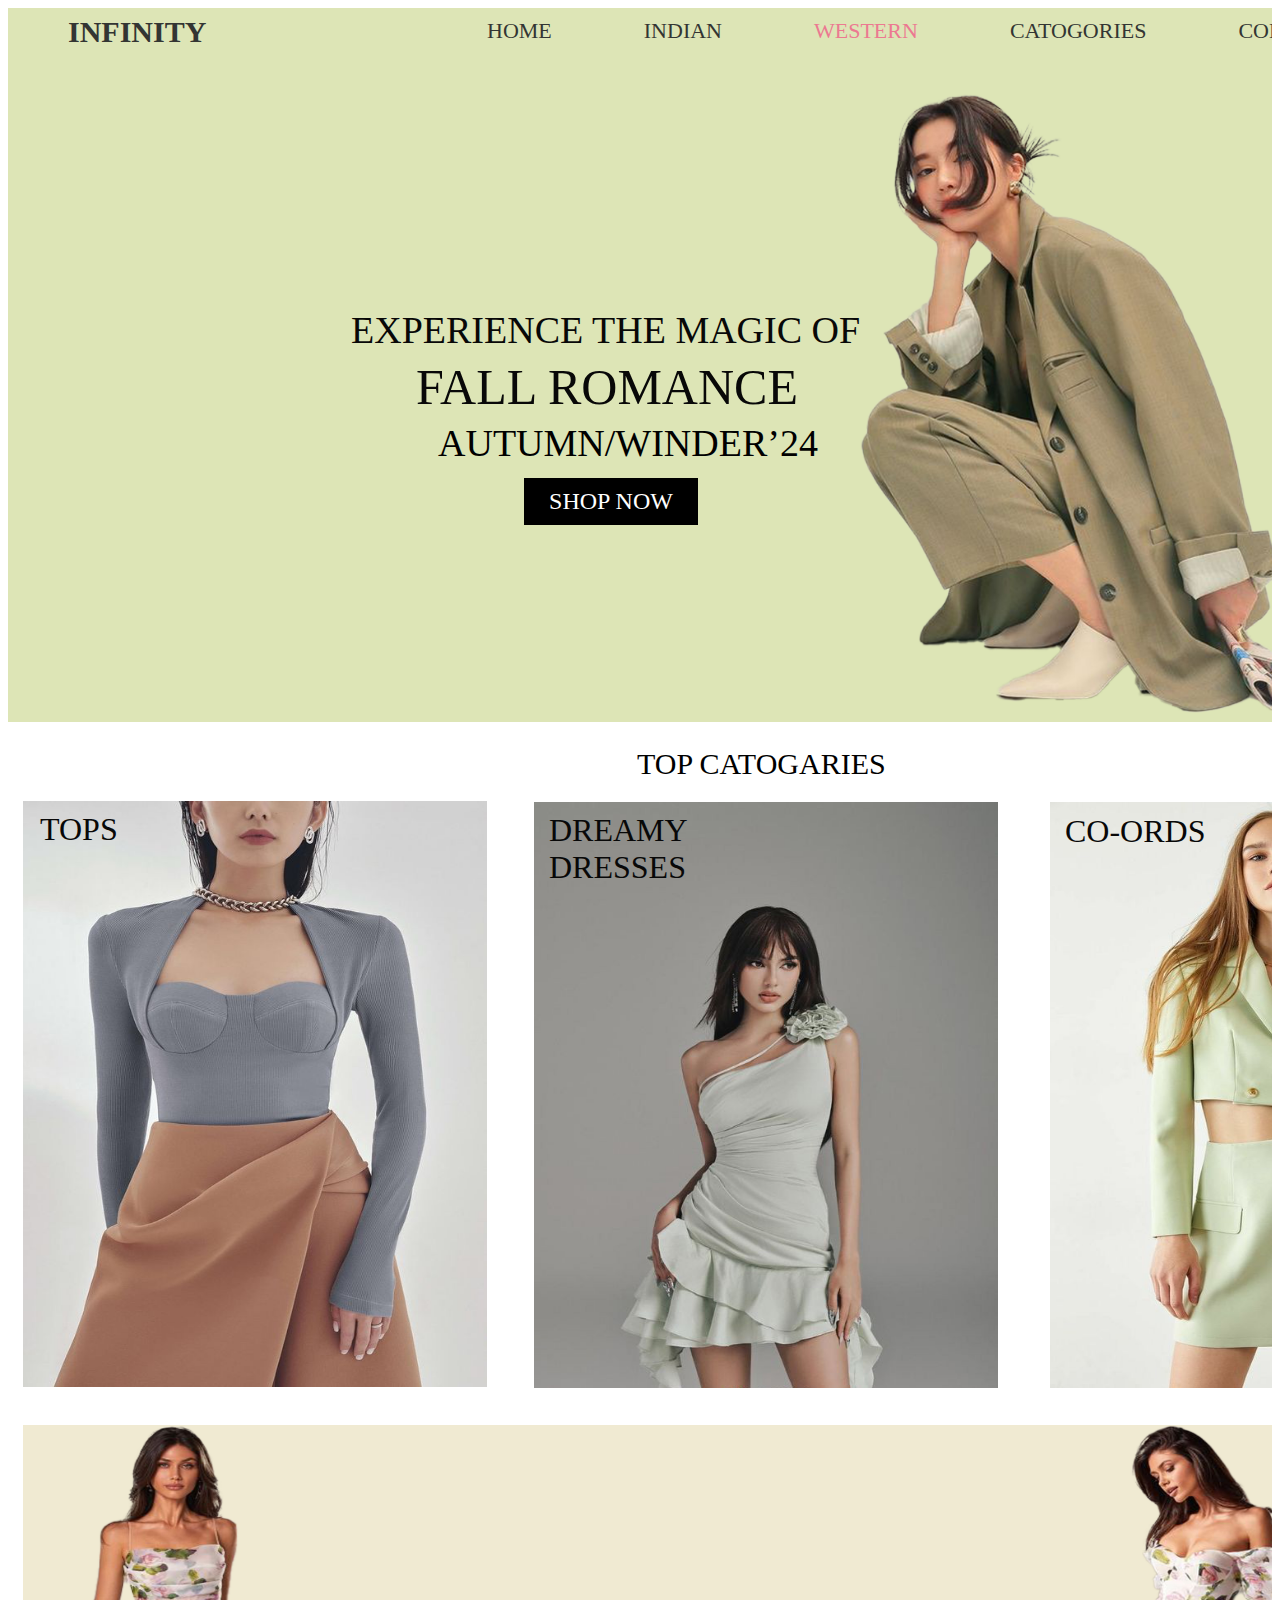
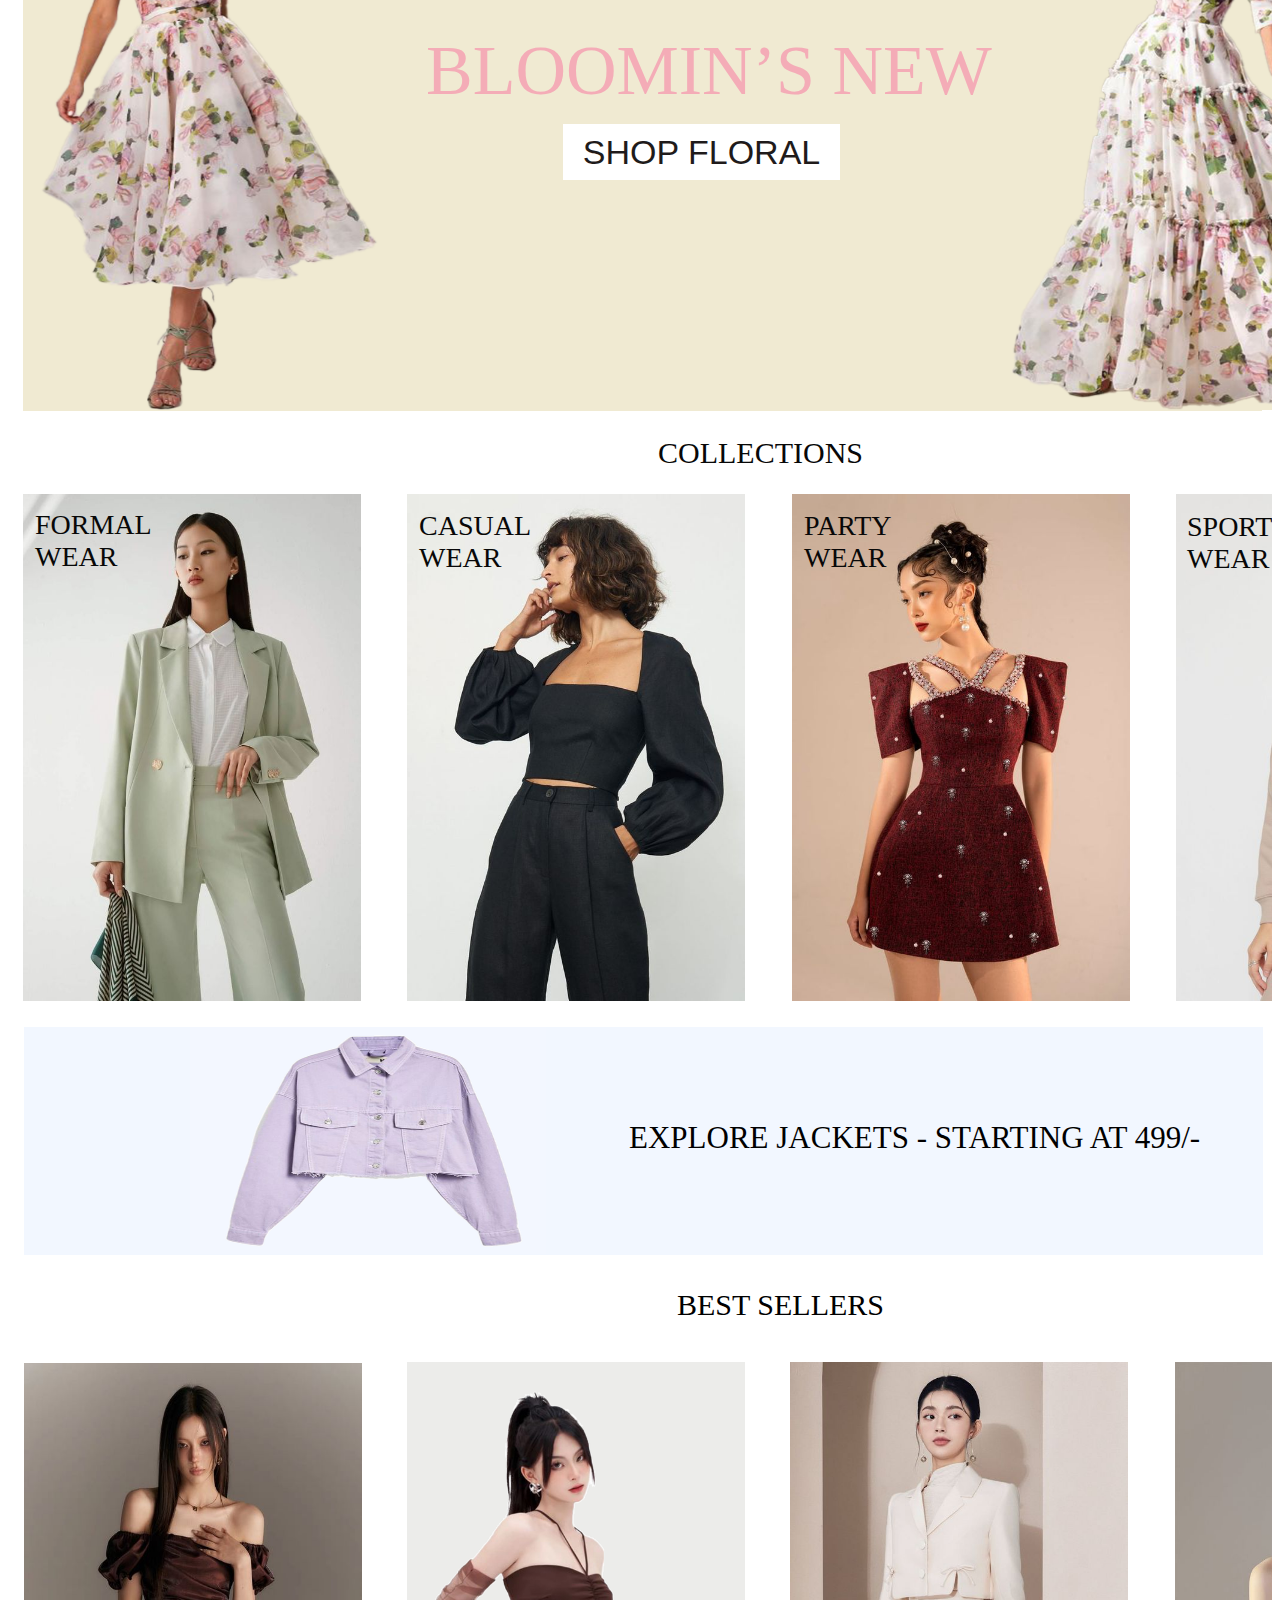
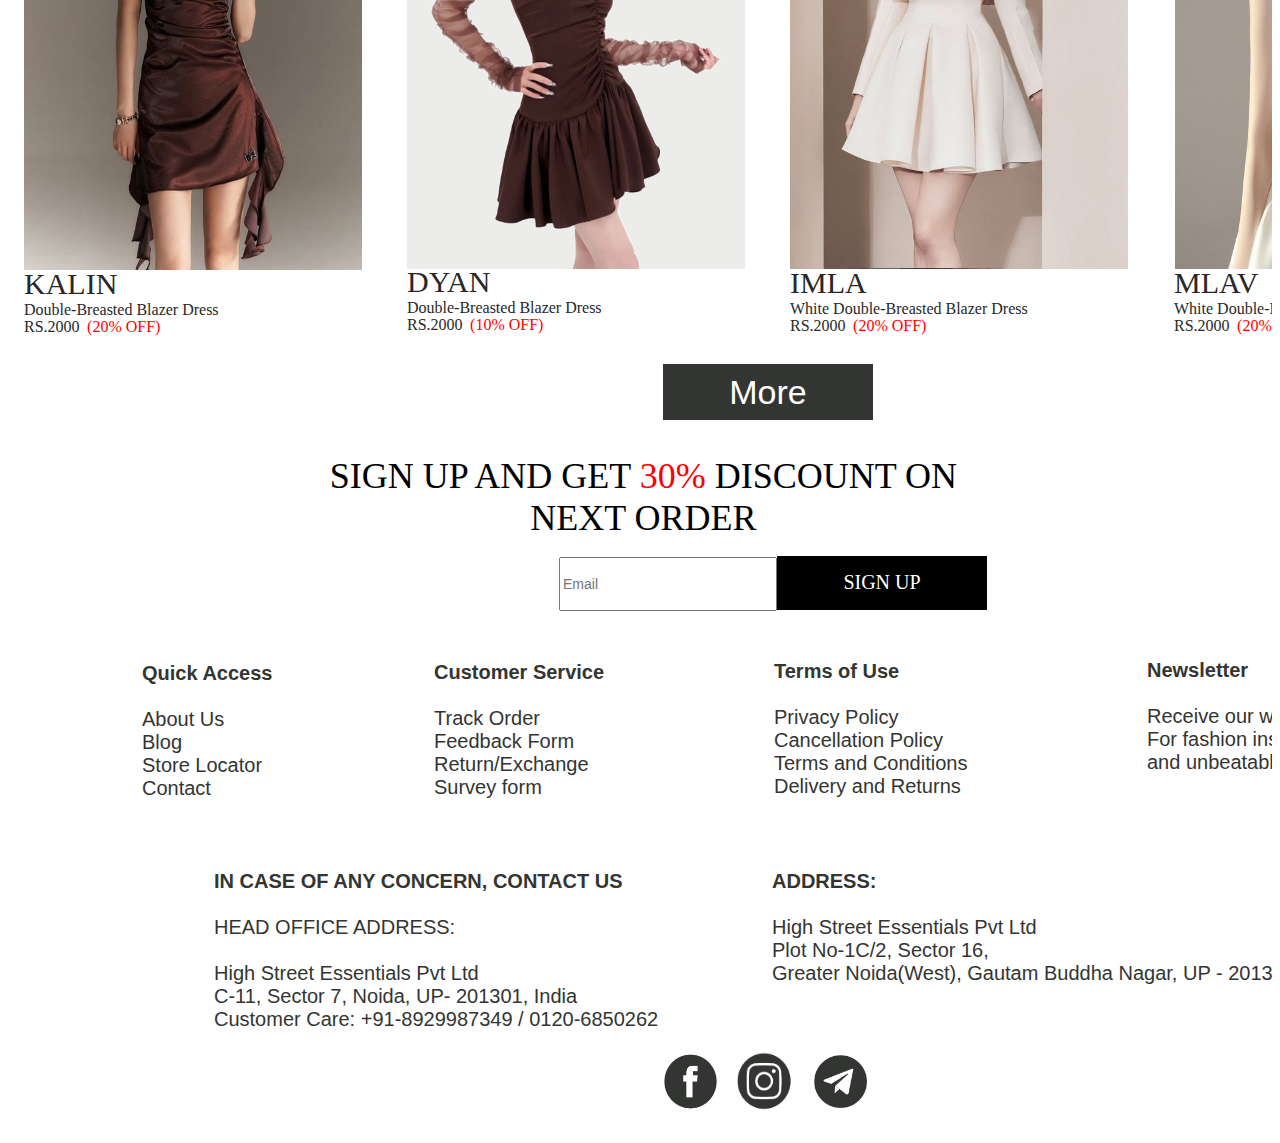
<file: PROJECT/western.html>
<!DOCTYPE html>
<html lang="en">
<head>
    <meta charset="UTF-8">
    <meta name="viewport" content="width=device-width, initial-scale=1.0">
    <title>index western</title>
    <link rel="stylesheet" href="index.css">
    
    <style>
.firstbox{
    height: 714px;
    width: 100%;
    background-color: #dde5b6;
    margin: 0px;
}
button{
    height: 47px;
    width: 174px;
    background-color: #000000;
    color: white;
    font-size: 24px;
    font-family: 'Arial Rounded MT Bold';
    position: relative;
    top: -530px;
    border-style: none;
    left: 516px;
    cursor: pointer;
}
.thirdbox{
    height: 586px;
    width: 98%;
    background-color: #f0ead2;
    position: relative;
    top: -1501px;
    left: 15px;
}
.fourthbox{
    height: 586px;
    width: 97%;
    position: relative;
    top: -1501px;
    left: 26px;
}
.fifthbox{
    height: 228px;
    width: 98%;
    background-color: #f2f7ff;
    position: relative;
    top: -1501px;
    left: 16px;
}
.sixthbox{
    height: 586px;
    width: 98%;
    position: relative;
    top: -1472px;
    left: 16px;
}
.seventhbox{
    height: 586px;
    width: 98%;
    position: relative;
    top: -1318px;
    left: 16px;

}
.fa {
  padding: 20px;
  font-size: 30px;
  width: 26px;
  text-align: center;
  text-decoration: none;
  border-radius: 103px;
  position: relative;
  top: -550px;
 left: 659px;
}
.fa-facebook {
  background: #333533;
  color: white;

}
.fa-instagram {
  background: #333533;
  color: white;
}
    </style>
</head>
<body>
    <div style="   height: 4327px;
    width: 100%;
    margin: 0px;
overflow: hidden;
">
        <div class="firstbox">
     <h1>INFINITY</h1>
      <ul>
        <li>
            <a style="color: #333533;"href="index.html">HOME</a> 
         </li>
         <li>
             <a style="color: #333533;" href="indian.html">INDIAN</a>
         </li>
        <li>
            <a style="color: #ec7991;"href="western.html">WESTERN</a>
        </li>
        <li>
            <a style="color: #333533;"href="catogories.html">CATOGORIES</a>
        </li>
        <li>
          <a style="color: #333533;" href="contact.html">CONTACT</a>
        </li>
     </ul>
     <img style="height: 624px;width: 506px; position: relative;left: 840px;top: -30px;" src="western1.jpg" alt="">
     <p style="color: #080808;font-family: 'Arial Rounded MT Bold';font-size: 38px;position: relative;top: -482px;left: 343px;">
        EXPERIENCE THE MAGIC OF
       <br><span style="position: relative;left:65px;top: 6px; font-size:50px ;">FALL ROMANCE</span> </p> 
       <br><span style="position: relative;left:430px;top: -527px; font-size:38px ; font-family: 'Britannic Bold';">AUTUMN/WINDER’24</span> </p> 
       <a href="catogories.html">
       <button class="anime">SHOP NOW</button></a>
    </div>

        <p style="color: rgb(0, 0, 0);font-family: 'Arial Rounded MT Bold';font-size: 30px;position: relative;left: 629px;top: -5px;">
           TOP CATOGARIES</p>
           <img style="height: 586px;width: 464px;position: relative;left: 15px;top: -15px;" src="western3.jpg" alt="">
           <p style="color: #080808;position: relative;left: 32px;top: -627px;font-size: 32px;font-family: 'Arial Rounded MT Bold';">
           TOPS</p>
           <img style="height: 586px;width: 464px;position: relative;left: 526px;top: -705px;" src="western2.jpg" alt=""> 
           <p style="color: #080808;position: relative;left: 541px;top: -1317px;font-size: 32px;font-family: 'Arial Rounded MT Bold';">
            DREAMY
            <br>DRESSES</p>
            <img  style="height: 586px;width: 463px;position: relative;left: 1042px;top: -1433px;"src="western4.jpg" alt="">
            <p style="color: #080808;position: relative;left: 1057px;top: -2044px;font-size: 32px;font-family: 'Arial Rounded MT Bold';">
                CO-ORDS</p>
        
<div class="thirdbox">
        <img style="height: 585px;width: 480px;position: relative;left: 983px;"src="western5.jpg" alt="">
<img style="height: 585px;width: 363px;position: relative;left: -480px;"src="western6.jpg" alt="">
<p style="color: #f4acb7;font-size: 70px;position: relative;top: -453px;left: 403px;">BLOOMIN’S NEW</p>
<a href="catogories.html">
<button class="anime" style="height: 56px;width: 277px;background-color: #ffffff;color: #1f1b1b;font-size: 34px;
font-family: 'Arial Rounded MT Bold', sans-serif;position: relative;top: -510px;border-style: none;left: 540px; cursor: pointer;">
SHOP FLORAL</button></a>
    </div>
<div class="fourthbox">
    <p style="color: #080808;font-family: 'Arial Rounded MT Bold';font-size: 30px;position: relative;left: 624px;top: -5px;">
        COLLECTIONS</p>
        <a href="catogories.html">
        <img style="height: 507px;width: 338px;position: relative;top: -11px;left: -11px;" src="western7.jpg" alt=""class="anime">
        <p style="color: #080808;position: relative;left: 1px;top: -535px;font-size: 28px;font-family: 'Arial Rounded MT Bold';">
            FORMAL<br>WEAR</p></a>
            <a href="catogories.html">
         <img style="height: 507px;width: 338px;position: relative;left: 373px;top: -642px;" src="western8.jpg" alt=""class="anime">   
         <p style="color: #080808;position: relative;left: 385px;top: -1165px;font-size: 28px;font-family: 'Arial Rounded MT Bold';">
            CASUAL<br>WEAR</p></a>
            <a href="catogories.html">
         <img style="height: 507px;width: 338px;position: relative;left: 758px;top: -1273px;"  src="western9.jpg" alt=""class="anime">
        <p style="color: #080808;position: relative;left: 770px;top: -1796px;font-size: 28px;font-family: 'Arial Rounded MT Bold';">
            PARTY<br> WEAR</p></a>
            <a href="catogories.html">
        <img  style="height: 507px;width: 338px;position: relative;left: 1142px;top: -1904px;"src="western10.jpg" alt=""class="anime">
         <p style="color: #080808;position: relative;left: 1153px;top: -2426px;font-size: 28px;font-family: 'Arial Rounded MT Bold';">
            SPORTS<br>WEAR</p></a>
      </div>
<div class="fifthbox">
<img style="height: 227px;width: 356px;position: relative;left: 166px;"src="western11.jpg" alt="">
<p style="color: rgb(0, 0, 0);font-family: 'Arial Rounded MT Bold';font-size: 31px;position: relative;left: 605px;top: -169px;">
    EXPLORE JACKETS - STARTING AT 499/- </p> 
      </div>
<div class="sixthbox">
    <p style="color: rgb(0, 0, 0);font-family: 'Arial Rounded MT Bold';font-size: 30px;position: relative;left: 653px;top: -26px;">
        BEST SELLERS</p>
    <img style="height: 507px;width: 338px;position: relative;top: -15px;"  src="western12.jpg" alt=""class="anime">
        <p style="color: #282828;position: relative;top: -52px;font-size: 30px;font-family: 'Arial Rounded MT Bold';">
        KALIN
        <br><span style="font-size:16px ;position: relative;top: -13px;">
        Double-Breasted Blazer Dress</span> 
        <br><span style="font-size:16px ;position: relative;top: -30px;">
        RS.2000</span>
        <span style="font-size:16px ;position: relative;top: -30px;color: red;">
        (20% OFF)</span></p>
    <img style="height: 507px;width: 338px;position: relative;left: 383px;top: -689px;" src="western13.jpg" alt=""class="anime">
        <p style="color: #282828;position: relative;left: 383px;top: -727px;font-size: 30px;font-family: 'Arial Rounded MT Bold';">
        DYAN
       <br><span style="font-size:16px ;position: relative;top: -13px;">
        Double-Breasted Blazer Dress</span> 
        <br><span style="font-size:16px ;position: relative;top: -30px;">
        RS.2000</span>
        <span style="font-size:16px ;position: relative;top: -30px;color: red;">
        (10% OFF)</span></p>
    <img style="height: 507px;width: 338px;position: relative;left: 766px;top: -1362px;"  src="western14.jpg" alt=""class="anime">
        <p style="color: #282828;position: relative;left: 766px;top: -1399px;font-size: 30px;font-family: 'Arial Rounded MT Bold';">
        IMLA
        <br><span style="font-size:16px ;position: relative;top: -13px;">
        White Double-Breasted Blazer Dress </span> 
        <br><span style="font-size:16px ;position: relative;top: -30px;">
        RS.2000</span>
        <span style="font-size:16px ;position: relative;top: -30px;color: red;">
        (20% OFF)</span></p>
    <img style="height: 507px;width: 338px;position: relative;left: 1151px;top: -2035px;"src="western15.jpg" alt=""class="anime">
        <p style="color: #282828;position: relative;left: 1150px;top: -2072px;font-size: 30px;font-family: 'Arial Rounded MT Bold';">
        MLAV
        <br><span style="font-size:16px ;position: relative;top: -13px;">
        White Double-Breasted Blazer Dress </span> 
        <br><span style="font-size:16px ;position: relative;top: -30px;">
        RS.2000</span>
        <span style="font-size:16px ;position: relative;top: -30px;color: red;">
        (20% OFF)</span></p>
    <a href="western.html">
    <button class="anime" style="height: 56px;width: 210px;background-color: #333533;color: white;
        font-size: 34px;font-family: 'Roboto', sans-serif;position: relative;top: -2106px;border-style: none;left: 639px; cursor: pointer;">
            More</button></a>
        </div>
<div class="seventhbox">
    <p style= "font-size: 36px; position: relative;top: -35px;text-align:center;font-family: 'Arial Rounded MT Bold';">SIGN UP AND GET <span style="color: red;">30% </span> DISCOUNT ON
        <br>NEXT ORDER</p>
        <form action="index.html">
            <input style="width:210PX ;height:48PX;font-size: 14px;position: relative;top: -54px;left:535px ;" type="text" placeholder="Email" >
            <button class="anime" style="width:210PX ;height:53.5PX;font-size: 20px;position: relative;top: -54px;left:531px ;background-color: black;color: white;">SIGN UP</button>
        </form>
    <p style="position: relative;top: -23px;left: 118px;color: #333533;font-size: 20px;font-family:'Arial' ; cursor: pointer;"><b>Quick Access</b>
            <br><br>About Us
            <br>Blog
            <br>Store Locator
            <br>Contact</p>
    <p  style="position: relative;top:-182px;left: 410px;color: #333533;font-size: 20px;font-family:'Arial' ;"><b>Customer Service</b>
                <br><br>Track Order
                <br>Feedback Form
                <br>Return/Exchange
                <br>Survey form</p>
    <p style="position: relative;top:-341px;left: 750px;color: #333533;font-size: 20px;font-family:'Arial' ;"><b>Terms of Use</b>
                    <br><br> Privacy Policy
                    <br>Cancellation Policy
                    <br>Terms and Conditions
                    <br> Delivery and Returns</p>
    <p style="position: relative;top:-500px;left: 1123px;color: #333533;font-size: 20px;font-family:'Arial' ;"><b>Newsletter</b>
                        <br><br>Receive our weekly newsletter.
                        <br>For fashion insider, styling tips,<br> and unbeatable offers.</p>

    <p style="position: relative;top:-424px;left: 190px;color: #333533;font-size: 20px;font-family:'Arial' ";><b>IN CASE OF ANY CONCERN, CONTACT US</b>
         <br><br> HEAD OFFICE ADDRESS: 
        <br><br>High Street Essentials Pvt Ltd
        <br>C-11, Sector 7, Noida, UP- 201301, India
        <br> Customer Care:  +91-8929987349 / 0120-6850262</p>
    <p style="position: relative;top:-605px;left: 748px;color: #333533;font-size: 20px;font-family:'Arial' "><b>ADDRESS:</b> 
        <br><br> High Street Essentials Pvt Ltd
        <br>Plot No-1C/2, Sector 16,
        <br>Greater Noida(West), Gautam Buddha Nagar, UP - 201306, India</p> 
   
        <a href="https://www.facebook.com/login/">
            <img style="height: 73px;width: 71px;position: relative;top: -565px;left: 631px;" src="fb.jpg" alt=""class="anime"></a>
            <a href="https://www.instagram.com/accounts/login/?hl=en">
            <img style="height: 59px;width: 59px;position: relative;top: -572px;left: 635px;" src="insta.jpg" alt=""class="anime"></a>
            <a href="https://core.telegram.org/blackberry/login">
            <img style="height: 59px;width: 59px;position: relative;top: -572px;left: 649px;" src="telegram.jpg" alt=""class="anime"></a>

</div>



</div>
</body>
</html>
</file>
<file: PROJECT/index.css>
h1{
    color: #333533;
    font-size: 30px;
    font-family: 'Arial Rounded MT Bold';
    position: relative;
    left: 60px;
    top:7px ;
    margin: 0px;
}
ul{
    list-style: none;
    position: relative;
    left: 393px;
    top: -60px;
    cursor: pointer;
    text-decoration: none;
}
li{
    color: #333533;
    font-size: 22px;
    float: left;
    text-decoration: none;
    padding: 20px 46px;
    font-family: 'Arial Rounded MT Bold';
    
}
a{
    text-decoration: none;
    color: black;
}
.anime:hover{
    transform: scale(1.1);
animation-duration: .5s;}
</file>
